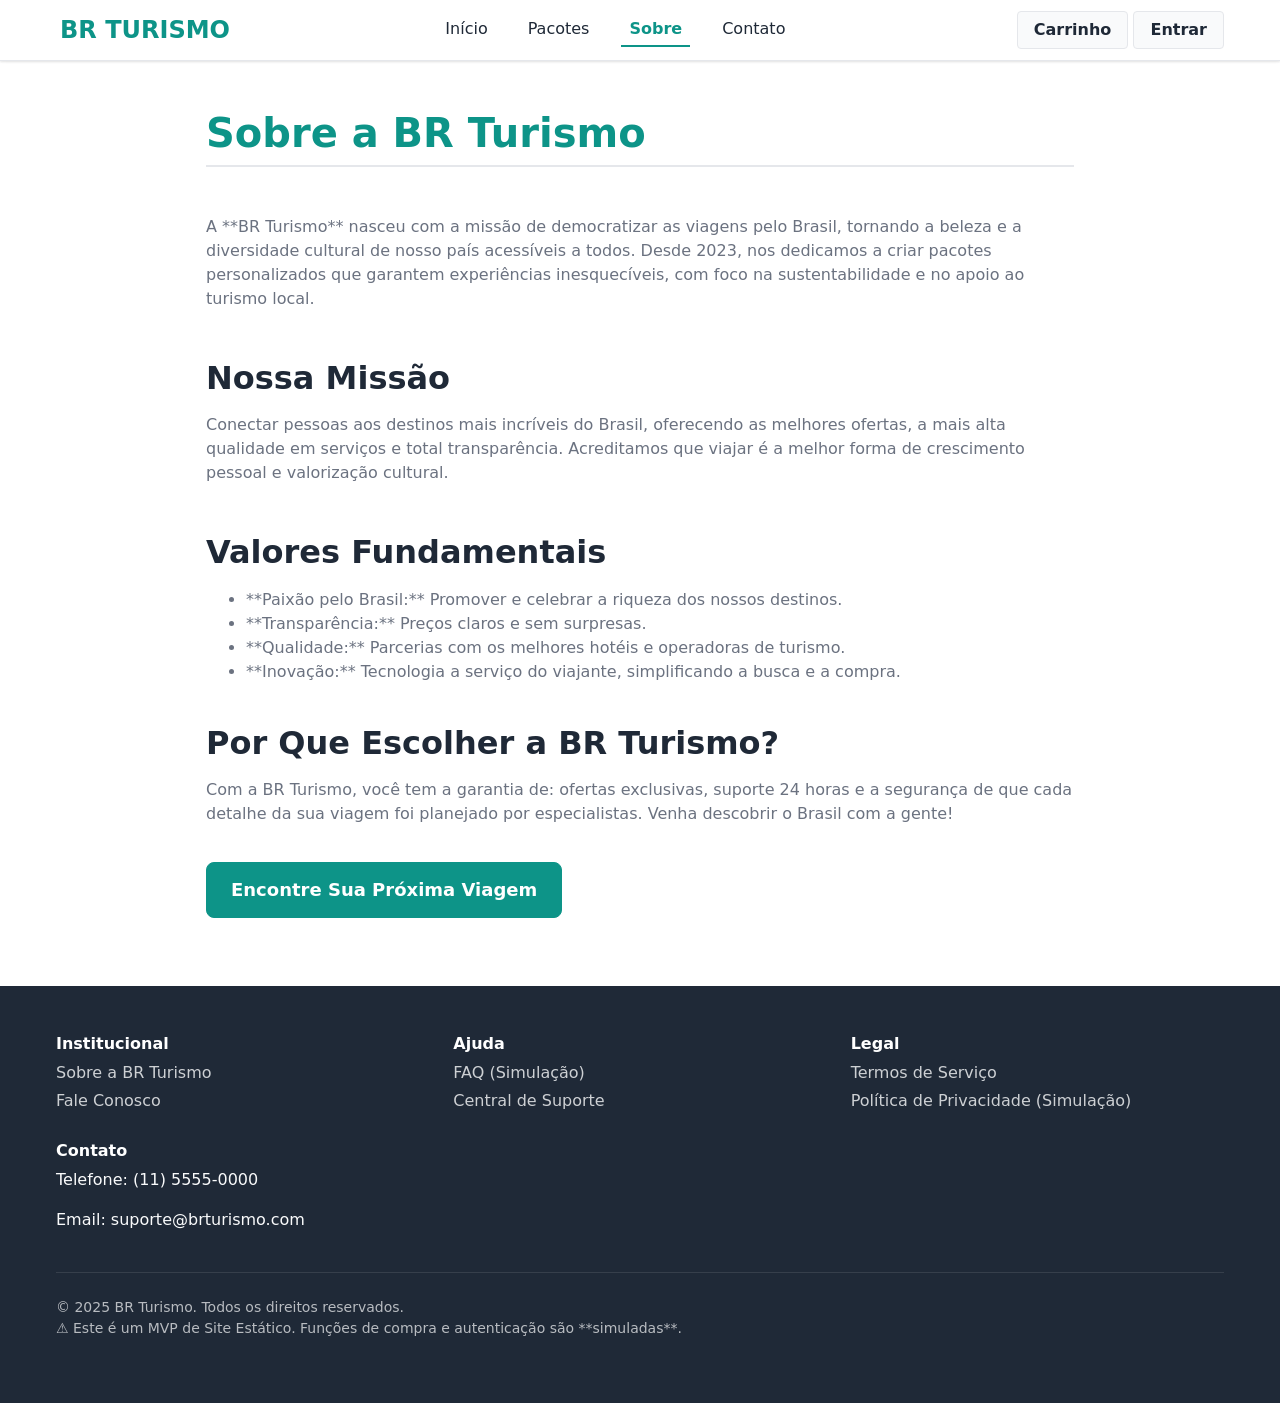
<file: about.html>
<!DOCTYPE html>
<html lang="pt-BR">
<head>
    <meta charset="UTF-8">
    <meta name="viewport" content="width=device-width, initial-scale=1.0">
    <title>Sobre Nós | BR Turismo</title>
    
    <link rel="stylesheet" href="./src/css/base.css">
    <link rel="stylesheet" href="./src/css/components/header.css">
    <link rel="stylesheet" href="./src/css/components/footer.css">
    <link rel="stylesheet" href="./src/css/components/button.css">
    <link rel="icon" type="image/png" href="./src/assets/images/icon.png">

    <link rel="stylesheet" href="./src/css/pages/static-page.css"> 
</head>
<body>
    
    <header class="header-component">
        <div class="container">
            <a href="index.html" class="logo-placeholder">BR TURISMO</a>

            <nav id="main-nav" aria-label="Navegação Principal">
                <ul id="main-nav-list">
                    <li><a href="index.html">Início</a></li>
                    <li><a href="results.html">Pacotes</a></li>
                    <li class="nav-item-active"><a href="about.html">Sobre</a></li>
                    <li><a href="contact.html">Contato</a></li>
                </ul>
            </nav>

           <div class="header-actions">
                <a href="cart.html" class="btn btn-secondary btn-sm cart-link">Carrinho</a>
                <a href="user-panel.html" id="header-auth-link" class="btn btn-primary btn-sm auth-status">Entrar</a>
            </div>

            <button id="menu-toggle" aria-expanded="false" aria-controls="main-nav-list">
                <span></span><span></span><span></span>
            </button>
        </div>
    </header>

    <main>
        <div class="container static-page-content">
            
            <h1>Sobre a BR Turismo</h1>
            
            <p>A **BR Turismo** nasceu com a missão de democratizar as viagens pelo Brasil, tornando a beleza e a diversidade cultural de nosso país acessíveis a todos. Desde 2023, nos dedicamos a criar pacotes personalizados que garantem experiências inesquecíveis, com foco na sustentabilidade e no apoio ao turismo local.</p>
            
            <h2>Nossa Missão</h2>
            <p>Conectar pessoas aos destinos mais incríveis do Brasil, oferecendo as melhores ofertas, a mais alta qualidade em serviços e total transparência. Acreditamos que viajar é a melhor forma de crescimento pessoal e valorização cultural.</p>

            <h2>Valores Fundamentais</h2>
            <ul>
                <li>**Paixão pelo Brasil:** Promover e celebrar a riqueza dos nossos destinos.</li>
                <li>**Transparência:** Preços claros e sem surpresas.</li>
                <li>**Qualidade:** Parcerias com os melhores hotéis e operadoras de turismo.</li>
                <li>**Inovação:** Tecnologia a serviço do viajante, simplificando a busca e a compra.</li>
            </ul>

            <h2 style="margin-top: 40px;">Por Que Escolher a BR Turismo?</h2>
            <p>Com a BR Turismo, você tem a garantia de: ofertas exclusivas, suporte 24 horas e a segurança de que cada detalhe da sua viagem foi planejado por especialistas. Venha descobrir o Brasil com a gente!</p>

            <a href="results.html" class="btn btn-primary btn-lg" style="margin-top: 20px;">
                Encontre Sua Próxima Viagem
            </a>
        </div>
    </main>
    
    <footer class="footer-component">
        <div class="container">
            <div class="footer-links">
                <div>
                    <h3>Institucional</h3>
                    <ul>
                        <li><a href="about.html">Sobre a BR Turismo</a></li>
                        <li><a href="contact.html">Fale Conosco</a></li>
                    </ul>
                </div>
                <div>
                    <h3>Ajuda</h3>
                    <ul>
                        <li><a href="#">FAQ (Simulação)</a></li>
                        <li><a href="#">Central de Suporte</a></li>
                    </ul>
                </div>
                <div>
                    <h3>Legal</h3>
                    <ul>
                        <li><a href="terms.html">Termos de Serviço</a></li>
                        <li><a href="#">Política de Privacidade (Simulação)</a></li>
                    </ul>
                </div>
                <div>
                    <h3>Contato</h3>
                    <p>Telefone: (11) 5555-0000</p>
                    <p>Email: suporte@brturismo.com</p>
                </div>
            </div>
            <div class="copyright-notice">
                © 2025 BR Turismo. Todos os direitos reservados.
                <p>⚠️ Este é um MVP de Site Estático. Funções de compra e autenticação são **simuladas**.</p>
            </div>
        </div>
    </footer>

    <script type="module">
        import { setupMenuToggle } from './src/js/components/menu-toggle.js';
        import { initHeaderAuth } from './src/js/components/header-auth.js'; 

        document.addEventListener('DOMContentLoaded', () => {
            setupMenuToggle();
            initHeaderAuth(); // Chamada para atualizar o link
        });
    </script>
</body>
</html>
</file>
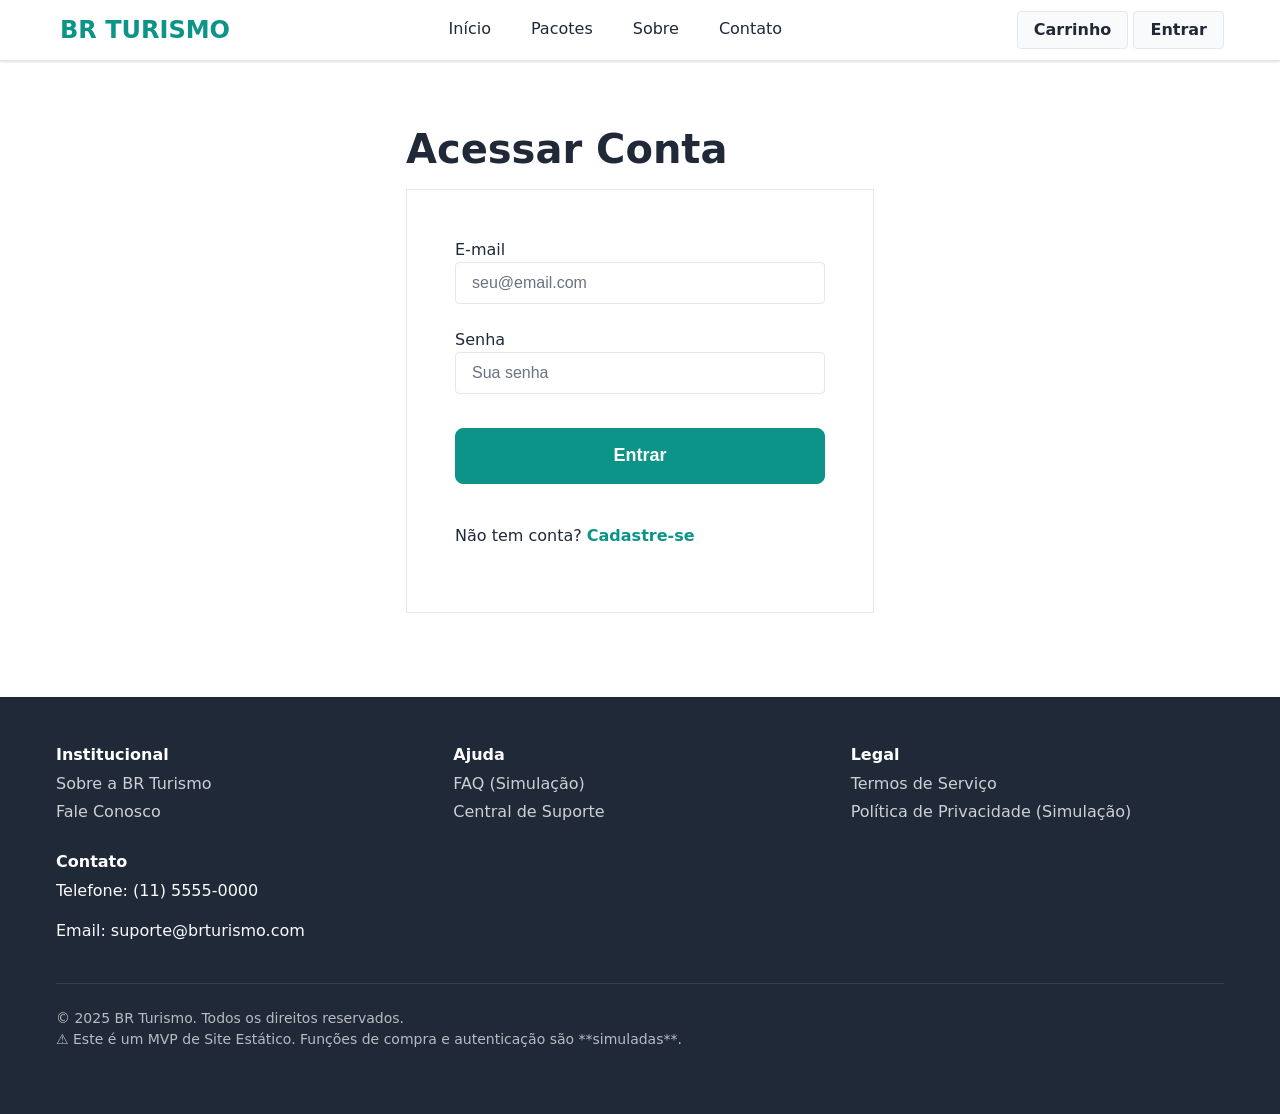
<file: admin-panel.html>
<!DOCTYPE html>
<html lang="pt-BR">
<head>
    <meta charset="UTF-8">
    <meta name="viewport" content="width=device-width, initial-scale=1.0">
    <title>Painel do Administrador | BR Turismo</title>
    
    <link rel="stylesheet" href="./src/css/base.css">
    <link rel="stylesheet" href="./src/css/components/header.css">
    <link rel="stylesheet" href="./src/css/components/button.css">
    <link rel="stylesheet" href="./src/css/components/footer.css">
    <link rel="icon" type="image/png" href="./src/assets/images/icon.png">
    
    
    <link rel="stylesheet" href="./src/css/pages/user-panel.css"> 
    <link rel="stylesheet" href="./src/css/pages/admin-panel.css"> 
</head>
<body>
    
    <header class="header-component">
        <div class="container">
            <a href="index.html" class="logo-placeholder">BR TURISMO</a>

            <nav id="main-nav" aria-label="Navegação Principal">
                <ul id="main-nav-list">
                    <li><a href="index.html">Início</a></li>
                    <li><a href="results.html">Pacotes</a></li>
                    <li><a href="about.html">Sobre</a></li>
                    <li><a href="contact.html">Contato</a></li>
                </ul>
            </nav>

            <div class="header-actions">
                <a href="cart.html" class="btn btn-secondary btn-sm cart-link">Carrinho</a>
                <a href="user-panel.html" id="header-auth-link" class="btn btn-primary btn-sm auth-status">Entrar</a>
            </div>

            <button id="menu-toggle" aria-expanded="false" aria-controls="main-nav-list">
                <span></span><span></span><span></span>
            </button>
        </div>
    </header>

    <main>
        <div class="container user-panel-layout">
            
            <aside id="panel-sidebar" aria-label="Navegação do Painel Administrativo">
                <h2 style="font-size: 1.1rem; color: var(--color-brand-primary); margin-bottom: var(--space-md); border-bottom: 1px solid var(--color-border); padding-bottom: var(--space-sm);">Admin</h2>
                <nav>
                    <ul class="panel-nav-list">
                        <li class="panel-nav-item active" data-target="dashboard">
                            <a href="#">Dashboard</a>
                        </li>
                        <li class="panel-nav-item" data-target="packages">
                            <a href="#">Gerenciar Pacotes</a>
                        </li>
                        <li class="panel-nav-item" data-target="users">
                            <a href="#">Gerenciar Usuários</a>
                        </li>
                    </ul>
                </nav>
                
                <hr style="margin: var(--space-lg) 0;">
                
                <button id="logout-btn" class="btn btn-danger btn-block" onclick="window.AuthService.logoutAndRedirect('/');">
                    Sair da Conta Admin
                </button>
            </aside>

            <section id="panel-content" aria-live="polite">
                <p>Carregando painel...</p>
            </section>
        </div>
    </main>
    
    <footer class="footer-component">
        <div class="container">
            <div class="footer-links">
                <div>
                    <h3>Institucional</h3>
                    <ul>
                        <li><a href="about.html">Sobre a BR Turismo</a></li>
                        <li><a href="contact.html">Fale Conosco</a></li>
                    </ul>
                </div>
                <div>
                    <h3>Ajuda</h3>
                    <ul>
                        <li><a href="#">FAQ (Simulação)</a></li>
                        <li><a href="#">Central de Suporte</a></li>
                    </ul>
                </div>
                <div>
                    <h3>Legal</h3>
                    <ul>
                        <li><a href="terms.html">Termos de Serviço</a></li>
                        <li><a href="#">Política de Privacidade (Simulação)</a></li>
                    </ul>
                </div>
                <div>
                    <h3>Contato</h3>
                    <p>Telefone: (11) 5555-0000</p>
                    <p>Email: suporte@brturismo.com</p>
                </div>
            </div>
            <div class="copyright-notice">
                © 2025 BR Turismo. Todos os direitos reservados.
                <p>⚠️ Este é um MVP de Site Estático. Funções de compra e autenticação são **simuladas**.</p>
            </div>
        </div>
    </footer>

    <script type="module">
        import { setupMenuToggle } from './src/js/components/menu-toggle.js'; 
        import { initAdminPanel } from './src/js/pages/admin-panel.js';
        import { AuthService } from './src/js/services/auth.js';
        import { initHeaderAuth } from './src/js/components/header-auth.js';

        // Exporta o serviço para uso global (ex: onclick no botão de logout)
        window.AuthService = AuthService;

        document.addEventListener('DOMContentLoaded', () => {
            setupMenuToggle();      
            initAdminPanel();  
            initHeaderAuth();       
        });
    </script>
</body>
</html>
</file>
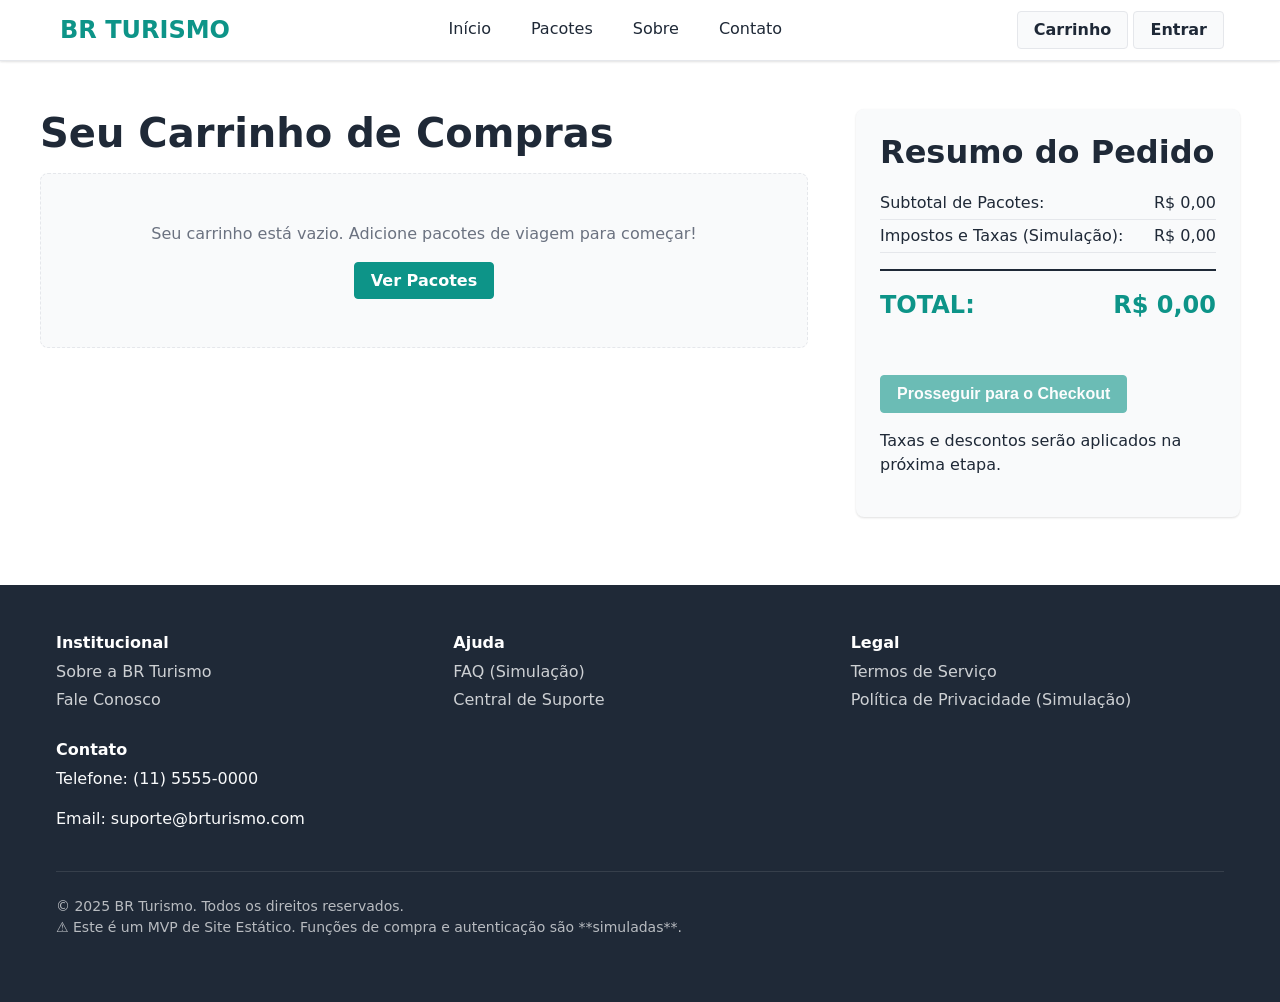
<file: cart.html>
<!DOCTYPE html>
<html lang="pt-BR">
<head>
    <meta charset="UTF-8">
    <meta name="viewport" content="width=device-width, initial-scale=1.0">
    <title>Seu Carrinho | BR Turismo</title>
    
    <link rel="stylesheet" href="./src/css/base.css">
    <link rel="stylesheet" href="./src/css/components/header.css">
    <link rel="stylesheet" href="./src/css/components/button.css">
    <link rel="stylesheet" href="./src/css/components/footer.css">
    <link rel="icon" type="image/png" href="./src/assets/images/icon.png">

    <link rel="stylesheet" href="./src/css/pages/cart.css"> 
</head>
<body>
    
    <header class="header-component">
        <div class="container">
            <a href="index.html" class="logo-placeholder">BR TURISMO</a>

            <nav id="main-nav" aria-label="Navegação Principal">
                <ul id="main-nav-list">
                    <li><a href="index.html">Início</a></li>
                    <li><a href="results.html">Pacotes</a></li>
                    <li><a href="about.html">Sobre</a></li>
                    <li><a href="contact.html">Contato</a></li>
                </ul>
            </nav>

            <div class="header-actions">
                <a href="cart.html" class="btn btn-secondary btn-sm cart-link">Carrinho</a>
                <a href="user-panel.html" id="header-auth-link" class="btn btn-primary btn-sm auth-status">Entrar</a>
            </div>

            <button id="menu-toggle" aria-expanded="false" aria-controls="main-nav-list">
                <span></span><span></span><span></span>
            </button>
        </div>
    </header>

    <main>
        <div class="container cart-layout">
            
            <section id="cart-list-area" aria-labelledby="cart-heading">
                <h1 id="cart-heading">Seu Carrinho de Compras</h1>
                
                <div id="cart-items-container">
                    </div>

                <div id="empty-cart-message" style="display: none;">
                    <p>Seu carrinho está vazio. Adicione pacotes de viagem para começar!</p>
                    <a href="results.html" class="btn btn-primary">Ver Pacotes</a>
                </div>
            </section>

            <aside id="cart-summary-sidebar" aria-labelledby="summary-heading">
                <h2 id="summary-heading">Resumo do Pedido</h2>
                
                <div class="summary-details">
                    <div class="summary-line">
                        <span>Subtotal de Pacotes:</span>
                        <span id="cart-subtotal">R$ 0,00</span>
                    </div>
                    
                    <div class="summary-line">
                        <span>Impostos e Taxas (Simulação):</span>
                        <span>R$ 0,00</span>
                    </div>
                    
                    <div class="summary-line total">
                        <span>TOTAL:</span>
                        <span id="cart-total">R$ 0,00</span>
                    </div>
                </div>

                <div style="margin-top: var(--space-xl);">
                    <button id="checkout-btn" class="btn btn-primary btn-block" disabled>
                        Prosseguir para o Checkout
                    </button>
                </div>
                
                <p class="disclaimer-text" style="margin-top: var(--space-md);">
                    Taxas e descontos serão aplicados na próxima etapa.
                </p>
            </aside>
        </div>
    </main>
    
    <footer class="footer-component">
        <div class="container">
            <div class="footer-links">
                <div>
                    <h3>Institucional</h3>
                    <ul>
                        <li><a href="about.html">Sobre a BR Turismo</a></li>
                        <li><a href="contact.html">Fale Conosco</a></li>
                    </ul>
                </div>
                <div>
                    <h3>Ajuda</h3>
                    <ul>
                        <li><a href="#">FAQ (Simulação)</a></li>
                        <li><a href="#">Central de Suporte</a></li>
                    </ul>
                </div>
                <div>
                    <h3>Legal</h3>
                    <ul>
                        <li><a href="terms.html">Termos de Serviço</a></li>
                        <li><a href="#">Política de Privacidade (Simulação)</a></li>
                    </ul>
                </div>
                <div>
                    <h3>Contato</h3>
                    <p>Telefone: (11) 5555-0000</p>
                    <p>Email: suporte@brturismo.com</p>
                </div>
            </div>
            <div class="copyright-notice">
                © 2025 BR Turismo. Todos os direitos reservados.
                <p>⚠️ Este é um MVP de Site Estático. Funções de compra e autenticação são **simuladas**.</p>
            </div>
        </div>
    </footer>

    <script type="module">
        import { setupMenuToggle } from './src/js/components/menu-toggle.js'; 
        import { initCartPage } from './src/js/pages/cart.js';
        import { initHeaderAuth } from './src/js/components/header-auth.js';
        
        document.addEventListener('DOMContentLoaded', () => {
            setupMenuToggle();      
            initCartPage();         // Inicia a renderização do carrinho
            initHeaderAuth();       // Atualiza o link de autenticação no cabeçalho
        });
    </script>
</body>
</html>
</file>
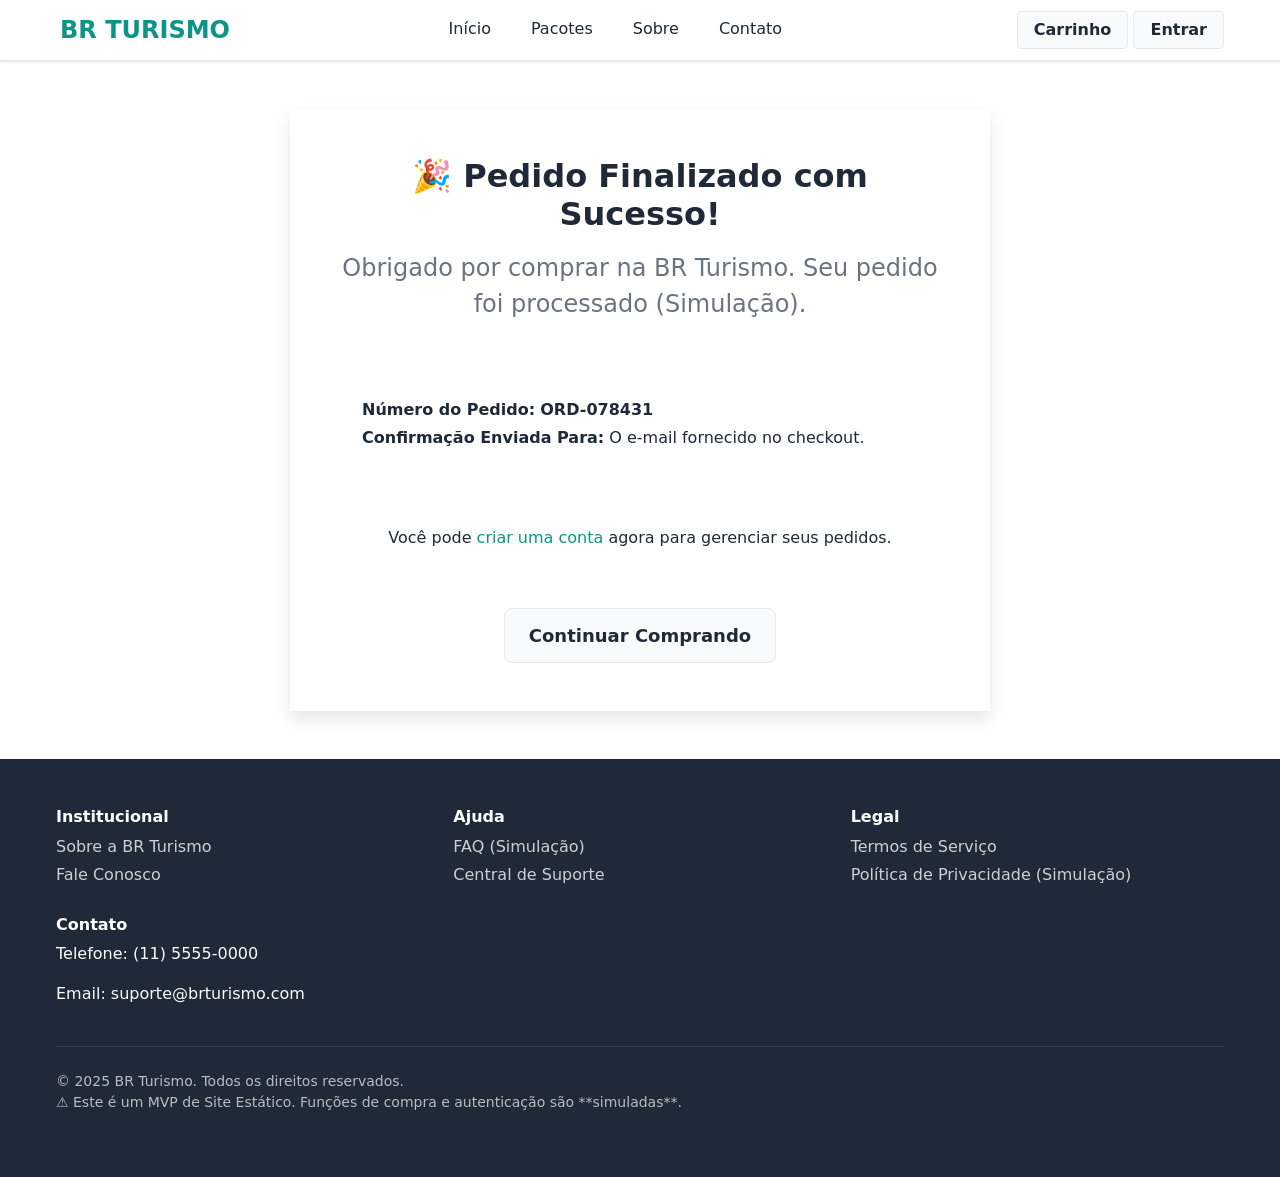
<file: confirmation.html>
<!DOCTYPE html>
<html lang="pt-BR">
<head>
    <meta charset="UTF-8">
    <meta name="viewport" content="width=device-width, initial-scale=1.0">
    <title>Confirmação de Pedido | BR Turismo</title>
    
    <link rel="stylesheet" href="./src/css/base.css">
    <link rel="stylesheet" href="./src/css/components/header.css">
    <link rel="stylesheet" href="./src/css/components/button.css">
    <link rel="stylesheet" href="./src/css/components/footer.css">
    <link rel="icon" type="image/png" href="./src/assets/images/icon.png">

    <link rel="stylesheet" href="./src/css/pages/confirmation.css"> 
</head>
<body>
    
   <header class="header-component">
        <div class="container">
            <a href="index.html" class="logo-placeholder">BR TURISMO</a>

            <nav id="main-nav" aria-label="Navegação Principal">
                <ul id="main-nav-list">
                    <li><a href="index.html">Início</a></li>
                    <li><a href="results.html">Pacotes</a></li>
                    <li><a href="about.html">Sobre</a></li>
                    <li><a href="contact.html">Contato</a></li>
                </ul>
            </nav>

            <div class="header-actions">
                <a href="cart.html" class="btn btn-secondary btn-sm cart-link">Carrinho</a>
                <a href="user-panel.html" id="header-auth-link" class="btn btn-primary btn-sm auth-status">Entrar</a>
            </div>

            <button id="menu-toggle" aria-expanded="false" aria-controls="main-nav-list">
                <span></span><span></span><span></span>
            </button>
        </div>
    </header>

    <main>
        <div class="container">
            <div class="confirmation-card" id="confirmation-message">
                <p>Aguarde, carregando detalhes do seu pedido...</p>
            </div>
        </div>
    </main>
    
    <footer class="footer-component">
        <div class="container">
            <div class="footer-links">
                <div>
                    <h3>Institucional</h3>
                    <ul>
                        <li><a href="about.html">Sobre a BR Turismo</a></li>
                        <li><a href="contact.html">Fale Conosco</a></li>
                    </ul>
                </div>
                <div>
                    <h3>Ajuda</h3>
                    <ul>
                        <li><a href="#">FAQ (Simulação)</a></li>
                        <li><a href="#">Central de Suporte</a></li>
                    </ul>
                </div>
                <div>
                    <h3>Legal</h3>
                    <ul>
                        <li><a href="terms.html">Termos de Serviço</a></li>
                        <li><a href="#">Política de Privacidade (Simulação)</a></li>
                    </ul>
                </div>
                <div>
                    <h3>Contato</h3>
                    <p>Telefone: (11) 5555-0000</p>
                    <p>Email: suporte@brturismo.com</p>
                </div>
            </div>
            <div class="copyright-notice">
                © 2025 BR Turismo. Todos os direitos reservados.
                <p>⚠️ Este é um MVP de Site Estático. Funções de compra e autenticação são **simuladas**.</p>
            </div>
        </div>
    </footer>

    <script type="module">
        import { setupMenuToggle } from './src/js/components/menu-toggle.js'; 
        import { initConfirmationPage } from './src/js/pages/confirmation.js';
        import { initHeaderAuth } from './src/js/components/header-auth.js'; 

        document.addEventListener('DOMContentLoaded', () => {
            setupMenuToggle();      
            initConfirmationPage();         // Inicia a renderização e lógica de confirmação
            initHeaderAuth();               // Inicializa o estado de autenticação no cabeçalho
        });
    </script>
</body>
</html>
</file>
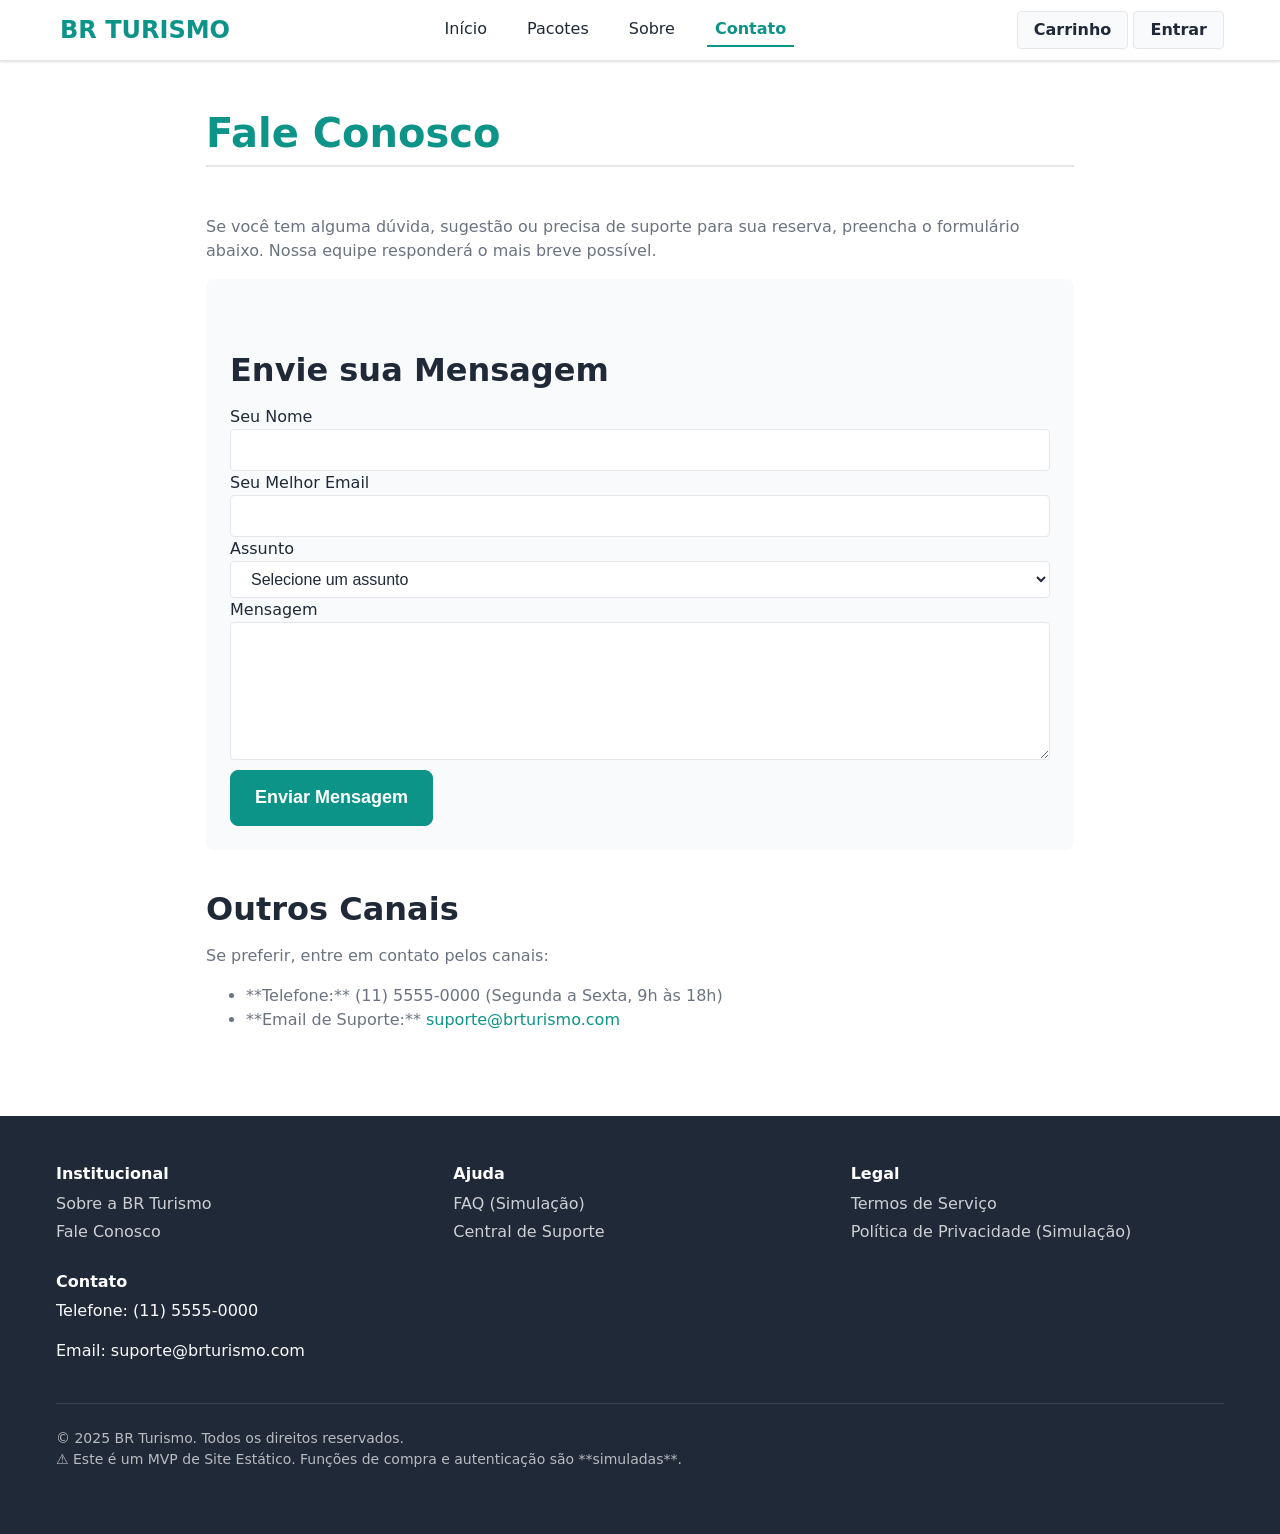
<file: contact.html>
<!DOCTYPE html>
<html lang="pt-BR">
<head>
    <meta charset="UTF-8">
    <meta name="viewport" content="width=device-width, initial-scale=1.0">
    <title>Contato | BR Turismo</title>
    
    <link rel="stylesheet" href="./src/css/base.css">
    <link rel="stylesheet" href="./src/css/components/header.css">
    <link rel="stylesheet" href="./src/css/components/footer.css">
    <link rel="stylesheet" href="./src/css/components/button.css">
    <link rel="stylesheet" href="./src/css/components/form.css">
    <link rel="icon" type="image/png" href="./src/assets/images/icon.png">

    <link rel="stylesheet" href="./src/css/pages/static-page.css"> 
</head>
<body>
    
    <header class="header-component">
        <div class="container">
            <a href="index.html" class="logo-placeholder">BR TURISMO</a>

            <nav id="main-nav" aria-label="Navegação Principal">
                <ul id="main-nav-list">
                    <li><a href="index.html">Início</a></li>
                    <li><a href="results.html">Pacotes</a></li>
                    <li><a href="about.html">Sobre</a></li>
                    <li class="nav-item-active"><a href="contact.html">Contato</a></li>
                </ul>
            </nav>

            <div class="header-actions">
                <a href="cart.html" class="btn btn-secondary btn-sm cart-link">Carrinho</a>
                <a href="user-panel.html" id="header-auth-link" class="btn btn-primary btn-sm auth-status">Entrar</a>
            </div>

            <button id="menu-toggle" aria-expanded="false" aria-controls="main-nav-list">
                <span></span><span></span><span></span>
            </button>
        </div>
    </header>

    <main>
        <div class="container static-page-content">
            
            <h1>Fale Conosco</h1>
            
            <p>Se você tem alguma dúvida, sugestão ou precisa de suporte para sua reserva, preencha o formulário abaixo. Nossa equipe responderá o mais breve possível.</p>
            
            <section id="contact-form-section">
                <h2>Envie sua Mensagem</h2>
                <form id="contact-form">
                    <div class="input-group">
                        <label for="contact-name">Seu Nome</label>
                        <input type="text" id="contact-name" name="name" required>
                    </div>
                    
                    <div class="input-group">
                        <label for="contact-email">Seu Melhor Email</label>
                        <input type="email" id="contact-email" name="email" required>
                    </div>
                    
                    <div class="input-group">
                        <label for="subject">Assunto</label>
                        <select id="subject" name="subject" required>
                            <option value="">Selecione um assunto</option>
                            <option value="duvida">Dúvidas sobre Pacotes</option>
                            <option value="suporte">Suporte a Pedidos Existentes</option>
                            <option value="sugestao">Sugestão/Feedback</option>
                            <option value="outros">Outros</option>
                        </select>
                    </div>
                    
                    <div class="input-group">
                        <label for="message">Mensagem</label>
                        <textarea id="message" name="message" rows="5" required></textarea>
                    </div>
                    
                    <button type="submit" class="btn btn-primary btn-lg" id="submit-contact">
                        Enviar Mensagem
                    </button>
                </form>
            </section>

            <h2 style="margin-top: 40px;">Outros Canais</h2>
            <p>Se preferir, entre em contato pelos canais:</p>
            <ul>
                <li>**Telefone:** (11) 5555-0000 (Segunda a Sexta, 9h às 18h)</li>
                <li>**Email de Suporte:** <a href="mailto:suporte@brturismo.com">suporte@brturismo.com</a></li>
            </ul>
        </div>
    </main>
    
    <footer class="footer-component">
        <div class="container">
            <div class="footer-links">
                <div>
                    <h3>Institucional</h3>
                    <ul>
                        <li><a href="about.html">Sobre a BR Turismo</a></li>
                        <li><a href="contact.html">Fale Conosco</a></li>
                    </ul>
                </div>
                <div>
                    <h3>Ajuda</h3>
                    <ul>
                        <li><a href="#">FAQ (Simulação)</a></li>
                        <li><a href="#">Central de Suporte</a></li>
                    </ul>
                </div>
                <div>
                    <h3>Legal</h3>
                    <ul>
                        <li><a href="terms.html">Termos de Serviço</a></li>
                        <li><a href="#">Política de Privacidade (Simulação)</a></li>
                    </ul>
                </div>
                <div>
                    <h3>Contato</h3>
                    <p>Telefone: (11) 5555-0000</p>
                    <p>Email: suporte@brturismo.com</p>
                </div>
            </div>
            <div class="copyright-notice">
                © 2025 BR Turismo. Todos os direitos reservados.
                <p>⚠️ Este é um MVP de Site Estático. Funções de compra e autenticação são **simuladas**.</p>
            </div>
        </div>
    </footer>

    <script type="module">
        import { setupMenuToggle } from './src/js/components/menu-toggle.js';
        import { initHeaderAuth } from './src/js/components/header-auth.js'; 
                
        document.addEventListener('DOMContentLoaded', () => {
            setupMenuToggle();
            initHeaderAuth();
            
            const contactForm = document.getElementById('contact-form');
            if (contactForm) {
                contactForm.addEventListener('submit', (e) => {
                    e.preventDefault();
                    // Simulação: Envio de Contato
                    alert('Mensagem enviada com sucesso! A BR Turismo agradece o seu contato.');
                    contactForm.reset();
                });
            }
        });
    </script>
</body>
</html>
</file>
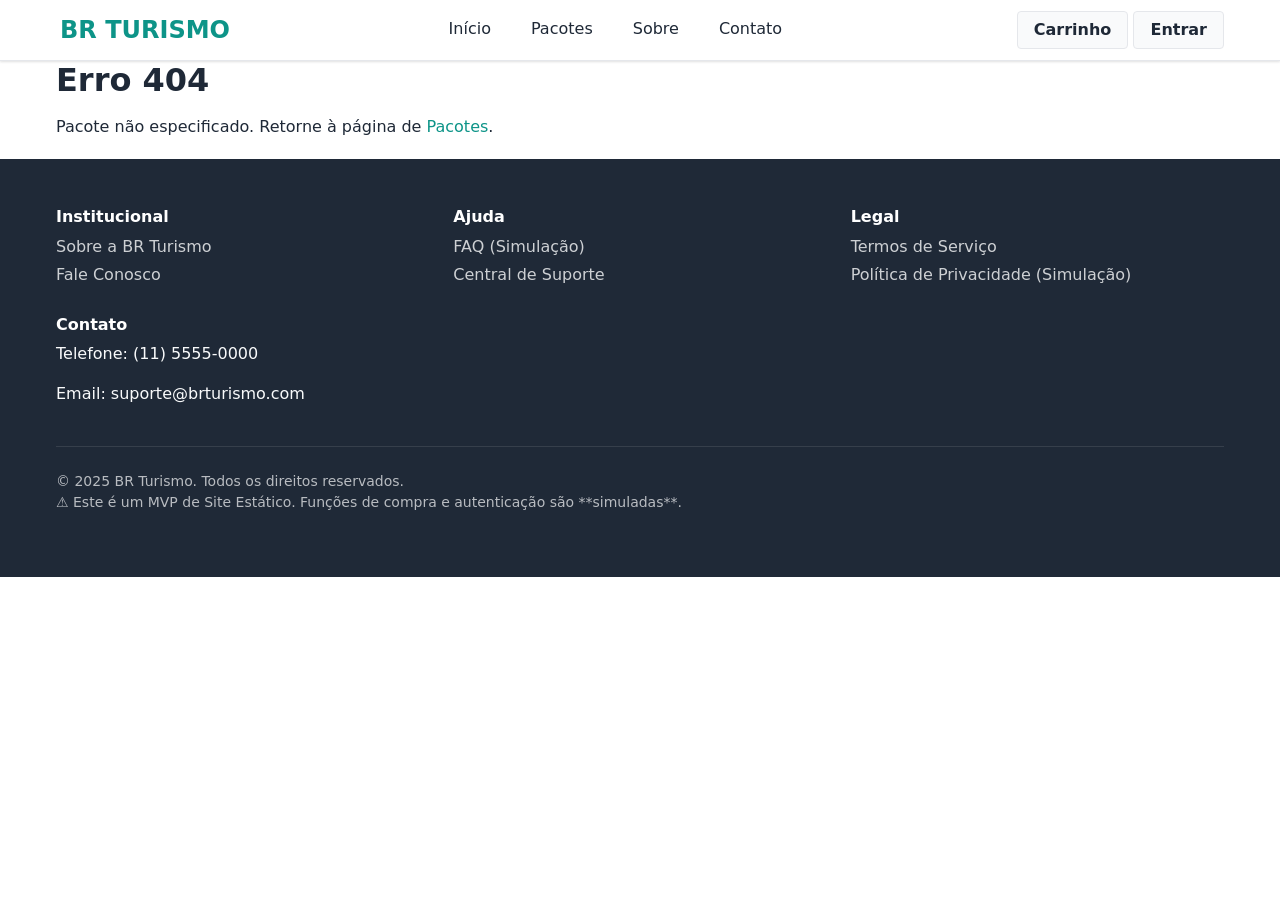
<file: details.html>
<!DOCTYPE html>
<html lang="pt-BR">

<head>
    <meta charset="UTF-8">
    <meta name="viewport" content="width=device-width, initial-scale=1.0">
    <title id="page-title">Detalhes do Pacote | BR Turismo</title>

    <link rel="stylesheet" href="./src/css/base.css">
    <link rel="stylesheet" href="./src/css/components/header.css">
    <link rel="stylesheet" href="./src/css/components/form.css">
    <link rel="stylesheet" href="./src/css/components/button.css">
    <link rel="stylesheet" href="./src/css/components/footer.css">
    <link rel="icon" type="image/png" href="./src/assets/images/icon.png">

    <link rel="stylesheet" href="./src/css/pages/details.css">
</head>

<body>

    <header class="header-component">
        <div class="container">
            <a href="index.html" class="logo-placeholder">BR TURISMO</a>

            <nav id="main-nav" aria-label="Navegação Principal">
                <ul id="main-nav-list">
                    <li><a href="index.html">Início</a></li>
                    <li><a href="results.html">Pacotes</a></li>
                    <li><a href="about.html">Sobre</a></li>
                    <li><a href="contact.html">Contato</a></li>
                </ul>
            </nav>

            <div class="header-actions">
                <a href="cart.html" class="btn btn-secondary btn-sm cart-link">Carrinho</a>
                <a href="user-panel.html" id="header-auth-link" class="btn btn-primary btn-sm auth-status">Entrar</a>
            </div>

            <button id="menu-toggle" aria-expanded="false" aria-controls="main-nav-list">
                <span></span><span></span><span></span>
            </button>
        </div>
    </header>

    <main id="package-details-main">
        <div class="container" style="text-align: center; padding: 50px;">
            <h2 class="loading-message">Carregando detalhes do pacote...</h2>
            <div class="loading-spinner" style="width: 50px; height: 50px; border: 5px solid #f3f3f3; border-top: 5px solid var(--color-primary); border-radius: 50%; animation: spin 1s linear infinite; margin: 20px auto;"></div>
            <p>Buscando informações da viagem.</p>
        </div>
        </main>

    <footer class="footer-component">
        <div class="container">
            <div class="footer-links">
                <div>
                    <h3>Institucional</h3>
                    <ul>
                        <li><a href="about.html">Sobre a BR Turismo</a></li>
                        <li><a href="contact.html">Fale Conosco</a></li>
                    </ul>
                </div>
                <div>
                    <h3>Ajuda</h3>
                    <ul>
                        <li><a href="#">FAQ (Simulação)</a></li>
                        <li><a href="#">Central de Suporte</a></li>
                    </ul>
                </div>
                <div>
                    <h3>Legal</h3>
                    <ul>
                        <li><a href="terms.html">Termos de Serviço</a></li>
                        <li><a href="#">Política de Privacidade (Simulação)</a></li>
                    </ul>
                </div>
                <div>
                    <h3>Contato</h3>
                    <p>Telefone: (11) 5555-0000</p>
                    <p>Email: suporte@brturismo.com</p>
                </div>
            </div>
            <div class="copyright-notice">
                © 2025 BR Turismo. Todos os direitos reservados.
                <p>⚠️ Este é um MVP de Site Estático. Funções de compra e autenticação são **simuladas**.</p>
            </div>
        </div>
    </footer>

    <script type="module">
        import { setupMenuToggle } from './src/js/components/menu-toggle.js';
        import { initHeaderAuth } from './src/js/components/header-auth.js';
        import { initDetailsPage } from './src/js/pages/details.js';

        document.addEventListener('DOMContentLoaded', () => {
            setupMenuToggle();
            initHeaderAuth(); // Chamada para atualizar o link
            initDetailsPage();
        });
    </script>
    </script>
</body>

</html>
</file>
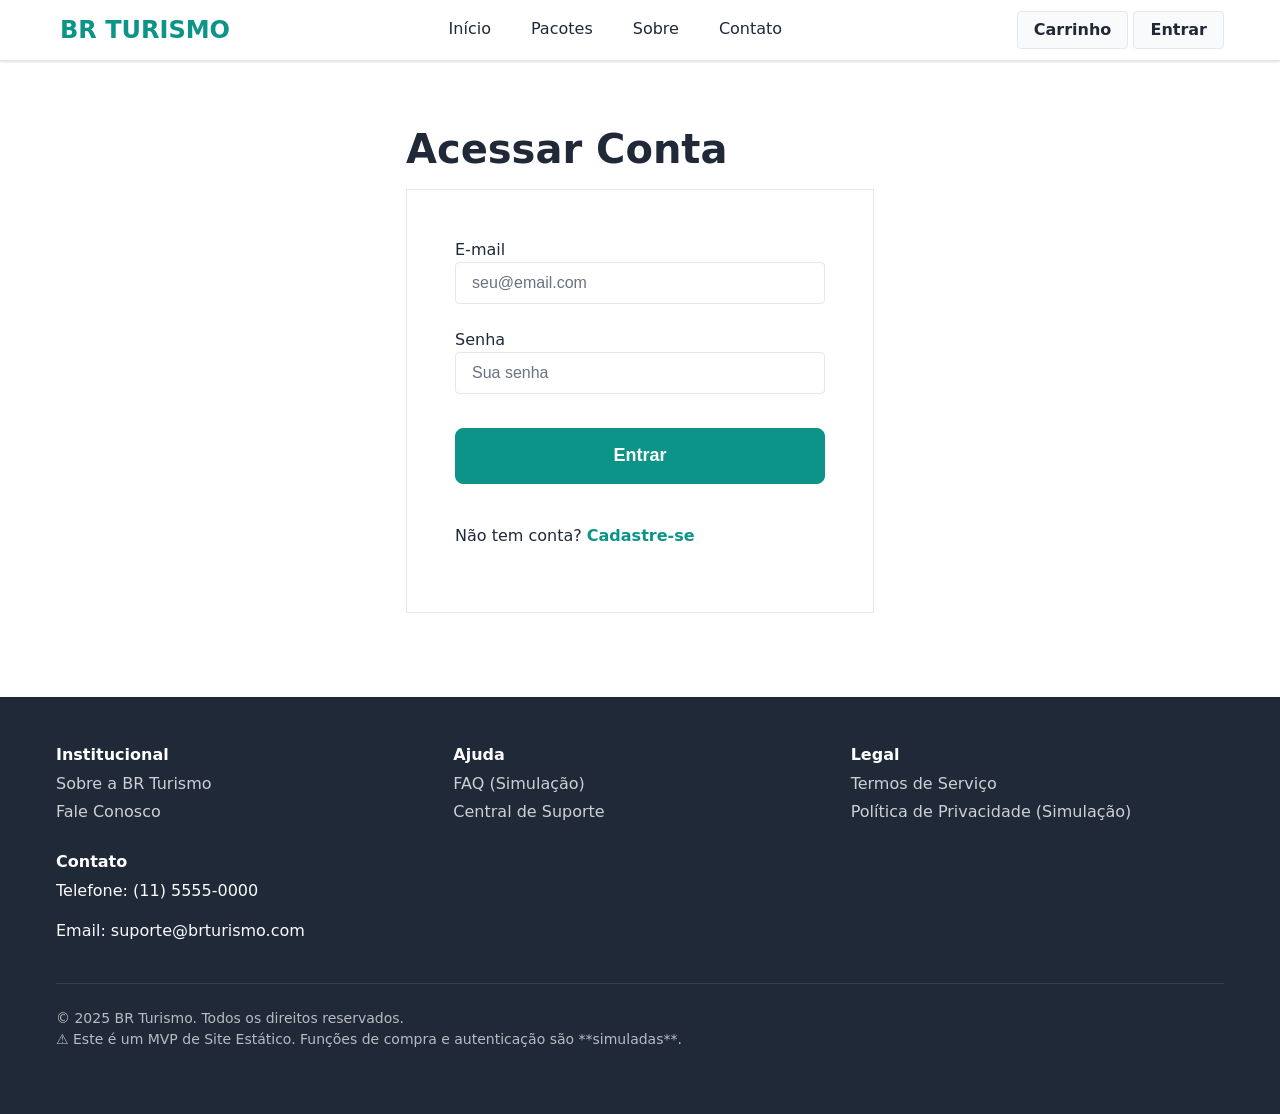
<file: login.html>
<!DOCTYPE html>
<html lang="pt-BR">

<head>
    <meta charset="UTF-8">
    <meta name="viewport" content="width=device-width, initial-scale=1.0">
    <title>Login | BR Turismo</title>

    <link rel="stylesheet" href="./src/css/base.css">
    <link rel="stylesheet" href="./src/css/components/header.css">
    <link rel="stylesheet" href="./src/css/components/form.css">
    <link rel="stylesheet" href="./src/css/components/button.css">
    <link rel="stylesheet" href="./src/css/components/footer.css">
    <link rel="icon" type="image/png" href="./src/assets/images/icon.png">
    <link rel="icon" type="image/png" href="./src/assets/images/icon.png">

    <link rel="stylesheet" href="./src/css/pages/login.css">
</head>

<body>

    <header class="header-component">
        <div class="container">
            <a href="index.html" class="logo-placeholder">BR TURISMO</a>

            <nav id="main-nav" aria-label="Navegação Principal">
                <ul id="main-nav-list">
                    <li><a href="index.html">Início</a></li>
                    <li><a href="results.html">Pacotes</a></li>
                    <li><a href="about.html">Sobre</a></li>
                    <li><a href="contact.html">Contato</a></li>
                </ul>
            </nav>

            <div class="header-actions">
                <a href="cart.html" class="btn btn-secondary btn-sm cart-link">Carrinho</a>
                <a href="user-panel.html" id="header-auth-link" class="btn btn-primary btn-sm auth-status">Entrar</a>
            </div>

            <button id="menu-toggle" aria-expanded="false" aria-controls="main-nav-list">
                <span></span><span></span><span></span>
            </button>
        </div>
    </header>

    <main>
        <div class="container login-page-content">
            <div class="auth-card-wrapper">
                <h1 class="text-center">Acessar Conta</h1>

                <form id="login-form" class="auth-form-component">

                    <div class="input-group">
                        <label for="login-email">E-mail</label>
                        <input type="email" id="login-email" name="email" placeholder="seu@email.com" required>
                        <p class="invalid-feedback" id="email-error">Por favor, insira um e-mail válido.</p>
                    </div>

                    <div class="input-group">
                        <label for="login-password">Senha</label>
                        <input type="password" id="login-password" name="password" placeholder="Sua senha" required>
                        <p class="invalid-feedback" id="password-error">A senha deve ter pelo menos 8 caracteres.</p>
                    </div>

                    <p id="login-error" class="invalid-feedback"
                        style="display: none; text-align: center; margin-bottom: 1rem;"></p>

                    <button type="submit" class="btn btn-primary btn-lg btn-full">
                        Entrar
                    </button>

                    <p class="text-center" style="margin-top: 1rem;">
                        Não tem conta?
                        <a href="register.html" class="link-primary">Cadastre-se</a>
                    </p>

                </form>
            </div>
        </div>
    </main>

    <footer class="footer-component">
        <div class="container">
            <div class="footer-links">
                <div>
                    <h3>Institucional</h3>
                    <ul>
                        <li><a href="about.html">Sobre a BR Turismo</a></li>
                        <li><a href="contact.html">Fale Conosco</a></li>
                    </ul>
                </div>
                <div>
                    <h3>Ajuda</h3>
                    <ul>
                        <li><a href="#">FAQ (Simulação)</a></li>
                        <li><a href="#">Central de Suporte</a></li>
                    </ul>
                </div>
                <div>
                    <h3>Legal</h3>
                    <ul>
                        <li><a href="terms.html">Termos de Serviço</a></li>
                        <li><a href="#">Política de Privacidade (Simulação)</a></li>
                    </ul>
                </div>
                <div>
                    <h3>Contato</h3>
                    <p>Telefone: (11) 5555-0000</p>
                    <p>Email: suporte@brturismo.com</p>
                </div>
            </div>
            <div class="copyright-notice">
                © 2025 BR Turismo. Todos os direitos reservados.
                <p>⚠️ Este é um MVP de Site Estático. Funções de compra e autenticação são **simuladas**.</p>
            </div>
        </div>
    </footer>

    <script type="module">
        import { setupMenuToggle } from './src/js/components/menu-toggle.js';
        import { initHeaderAuth } from './src/js/components/header-auth.js'; // Importar o header auth
        import { initLoginPage } from './src/js/pages/login.js'; // Importar o novo módulo

        document.addEventListener('DOMContentLoaded', () => {
            setupMenuToggle();
            initHeaderAuth(); // Atualiza o header (ex: se o usuário já estiver logado acidentalmente)
            initLoginPage();  // Inicializa a lógica de login
        });
    </script>
</body>

</html>
</file>
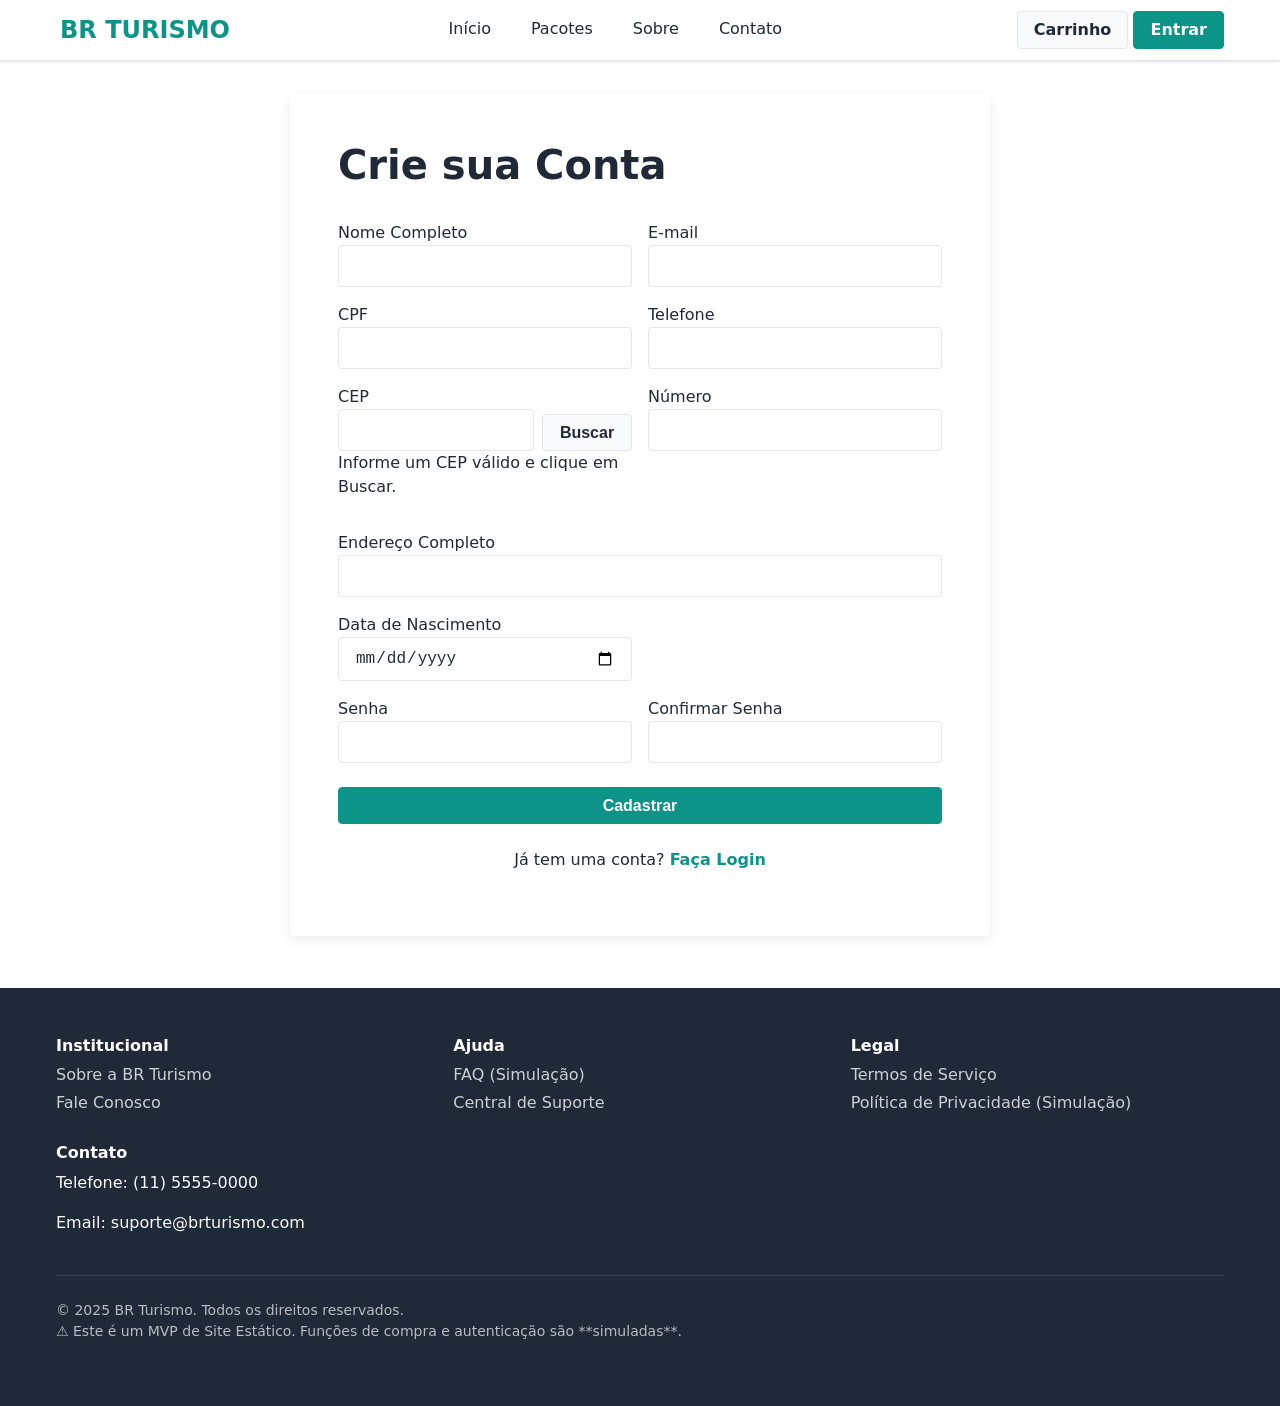
<file: register.html>
<!DOCTYPE html>
<html lang="pt-BR">

<head>
    <meta charset="UTF-8">
    <meta name="viewport" content="width=device-width, initial-scale=1.0">
    <title>Cadastro | BR Turismo</title>

    <link rel="stylesheet" href="./src/css/base.css">
    <link rel="stylesheet" href="./src/css/components/header.css">
    <link rel="stylesheet" href="./src/css/components/form.css">
    <link rel="stylesheet" href="./src/css/components/button.css">
    <link rel="stylesheet" href="./src/css/components/footer.css">
    <link rel="icon" type="image/png" href="./src/assets/images/icon.png">

    <link rel="stylesheet" href="./src/css/pages/auth.css">
</head>

<body>

    <header class="header-component">
        <div class="container">
            <a href="index.html" class="logo-placeholder">BR TURISMO</a>

            <nav id="main-nav" aria-label="Navegação Principal">
                <ul id="main-nav-list">
                    <li><a href="index.html">Início</a></li>
                    <li><a href="results.html">Pacotes</a></li>
                    <li><a href="about.html">Sobre</a></li>
                    <li><a href="contact.html">Contato</a></li>
                </ul>
            </nav>

            <div class="header-actions">
                <a href="cart.html" class="btn btn-secondary btn-sm cart-link">Carrinho</a>
                <a href="user-panel.html" id="header-auth-link" class="btn btn-primary btn-sm auth-status">Entrar</a>
            </div>

            <button id="menu-toggle" aria-expanded="false" aria-controls="main-nav-list">
                <span></span><span></span><span></span>
            </button>
        </div>
    </header>

    <main>
        <div class="container auth-page-content">
            <div class="auth-card-wrapper">
                <h1 class="text-center" style="margin-bottom: 2rem;">Crie sua Conta</h1>

                <form id="register-form" class="auth-form-component">
                    <div class="form-grid-2">

                        <div class="input-group">
                            <label for="register-name">Nome Completo</label>
                            <input type="text" id="register-name" required>
                            <p class="invalid-feedback" id="name-error">O nome completo é obrigatório.</p>
                        </div>

                        <div class="input-group">
                            <label for="register-email">E-mail</label>
                            <input type="email" id="register-email" required>
                            <p class="invalid-feedback" id="email-error">Por favor, insira um e-mail válido.</p>
                        </div>

                        <div class="input-group">
                            <label for="register-cpf">CPF</label>
                            <input type="text" id="register-cpf" maxlength="14" required>
                            <p class="invalid-feedback" id="cpf-error">O CPF é inválido ou incompleto.</p>
                        </div>

                        <div class="input-group">
                            <label for="register-phone">Telefone</label>
                            <input type="tel" id="register-phone" required>
                            <p class="invalid-feedback" id="phone-error">Por favor, insira um telefone válido (DDD + 8 ou 9
                                dígitos).</p>
                        </div>

                        <div class="input-group">
                            <label for="register-cep">CEP</label>
                            <div class="input-with-button">
                                <input type="text" id="register-cep" maxlength="8" required>
                                <button type="button" id="cep-search-btn" class="btn btn-secondary btn-sm">Buscar</button>
                            </div>
                            <p class="input-feedback" id="cep-message">Informe um CEP válido e clique em Buscar.</p>
                        </div>
                        
                        <div class="input-group">
                            <label for="register-number">Número</label>
                            <input type="text" id="register-number" required>
                            <p class="invalid-feedback" id="number-error"></p>
                        </div>

                        <div class="input-group" style="grid-column: span 2;">
                            <label for="register-full-address">Endereço Completo</label>
                            <input type="text" id="register-full-address" readonly required>
                            </div>

                        <div class="input-group">
                            <label for="register-birthdate">Data de Nascimento</label>
                            <input type="date" id="register-birthdate" required>
                            <p class="invalid-feedback" id="birthdate-error">Você deve ter no mínimo 18 anos para se
                                cadastrar.</p>
                        </div>
                        
                        <div class="input-group">
                            </div>
                        
                        <div class="input-group">
                            <label for="register-password">Senha</label>
                            <input type="password" id="register-password" required>
                            <p class="invalid-feedback" id="password-error">A senha deve ter no mínimo 8 caracteres,
                                incluindo letra e número.</p>
                        </div>

                        <div class="input-group">
                            <label for="register-confirm-password">Confirmar Senha</label>
                            <input type="password" id="register-confirm-password" required>
                            <p class="invalid-feedback" id="confirm-password-error">As senhas não conferem.</p>
                        </div>

                    </div>

                    <p class="invalid-feedback" id="global-error" style="text-align:center;display:none;"></p>

                    <button type="submit" class="btn btn-primary btn-full">Cadastrar</button>


                    <p style="text-align: center;">
                        Já tem uma conta? <a href="login.html" class="link-primary">Faça Login</a>
                    </p>
                </form>
            </div>
        </div>
    </main>

    <footer class="footer-component">
        <div class="container">
            <div class="footer-links">
                <div>
                    <h3>Institucional</h3>
                    <ul>
                        <li><a href="about.html">Sobre a BR Turismo</a></li>
                        <li><a href="contact.html">Fale Conosco</a></li>
                    </ul>
                </div>
                <div>
                    <h3>Ajuda</h3>
                    <ul>
                        <li><a href="#">FAQ (Simulação)</a></li>
                        <li><a href="#">Central de Suporte</a></li>
                    </ul>
                </div>
                <div>
                    <h3>Legal</h3>
                    <ul>
                        <li><a href="terms.html">Termos de Serviço</a></li>
                        <li><a href="#">Política de Privacidade (Simulação)</a></li>
                    </ul>
                </div>
                <div>
                    <h3>Contato</h3>
                    <p>Telefone: (11) 5555-0000</p>
                    <p>Email: suporte@brturismo.com</p>
                </div>
            </div>
            <div class="copyright-notice">
                © 2025 BR Turismo. Todos os direitos reservados.
                <p>⚠️ Este é um MVP de Site Estático. Funções de compra e autenticação são **simuladas**.</p>
            </div>
        </div>
    </footer>

    <script type="module">
        import { setupMenuToggle } from './src/js/components/menu-toggle.js';
        import { initRegisterPage } from './src/js/pages/register.js';

        document.addEventListener('DOMContentLoaded', () => {
            setupMenuToggle();
            initRegisterPage();
        });
    </script>
</body>

</html>
</file>
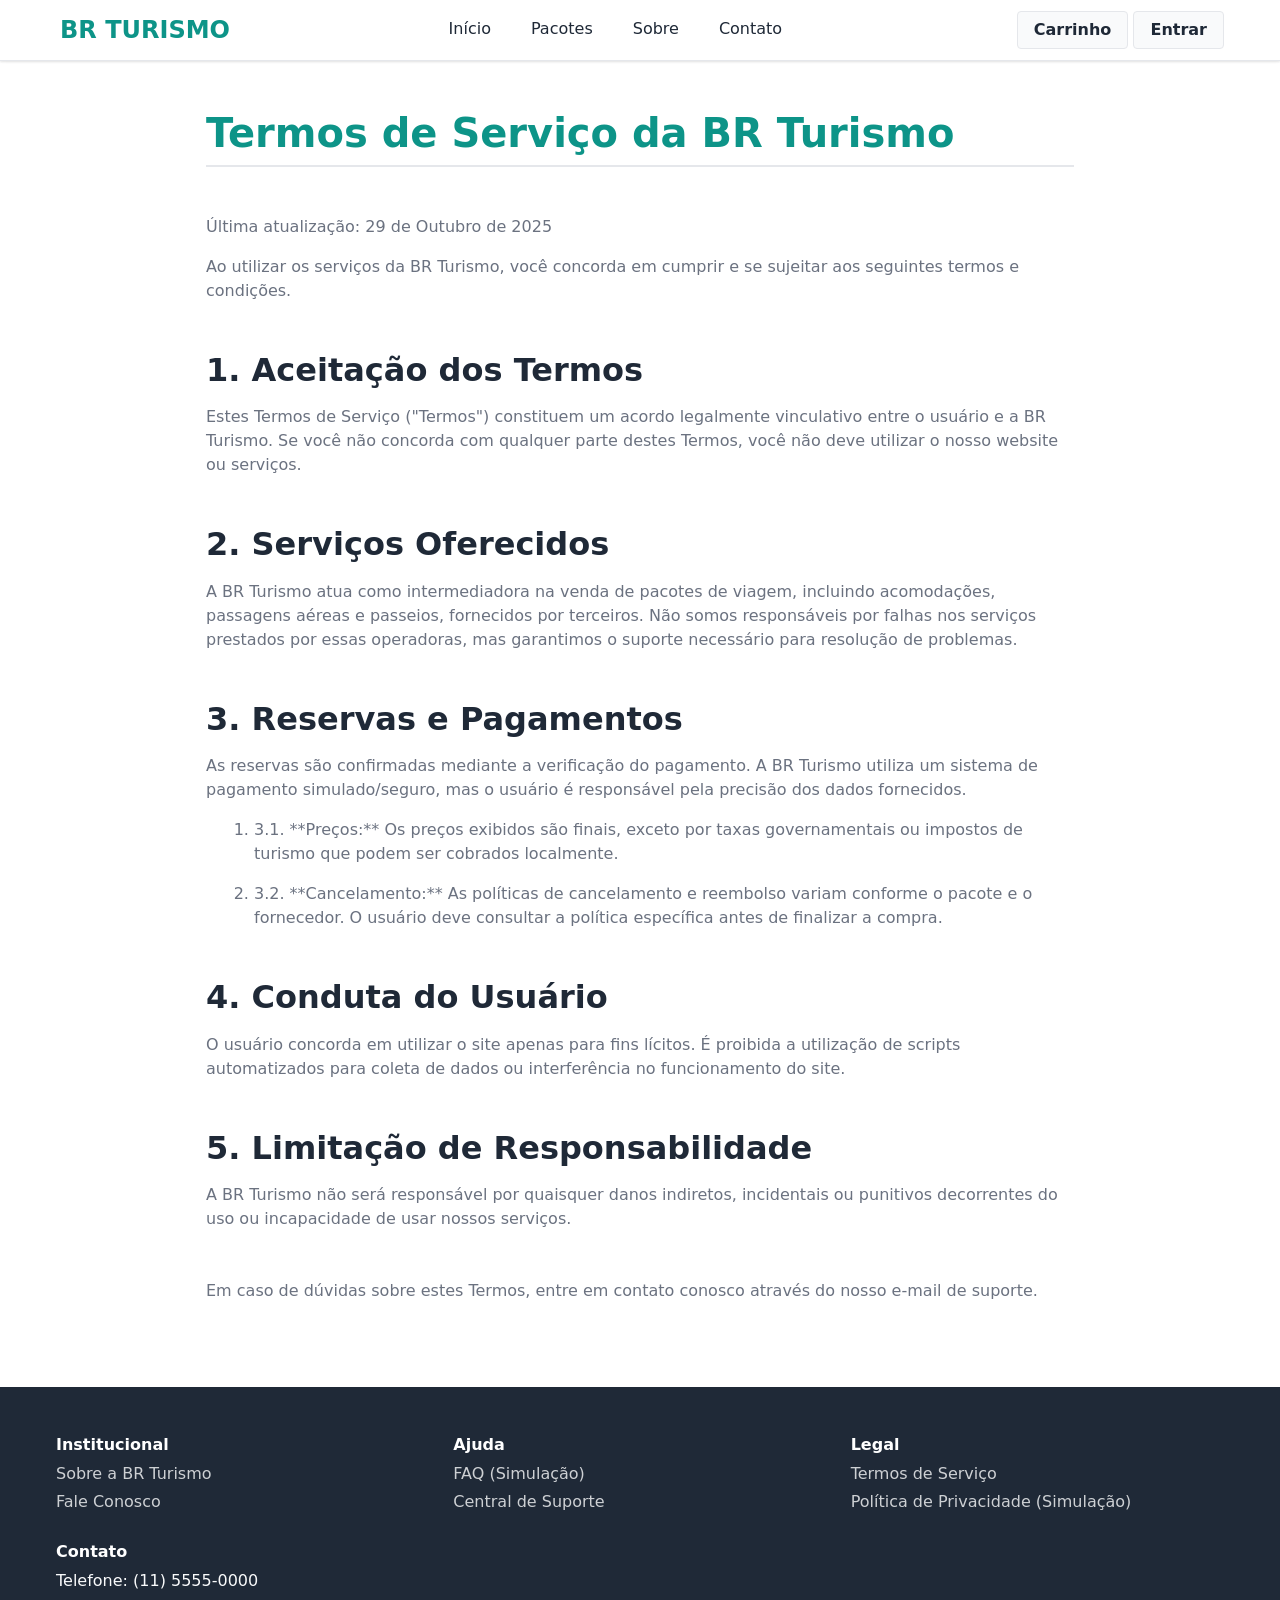
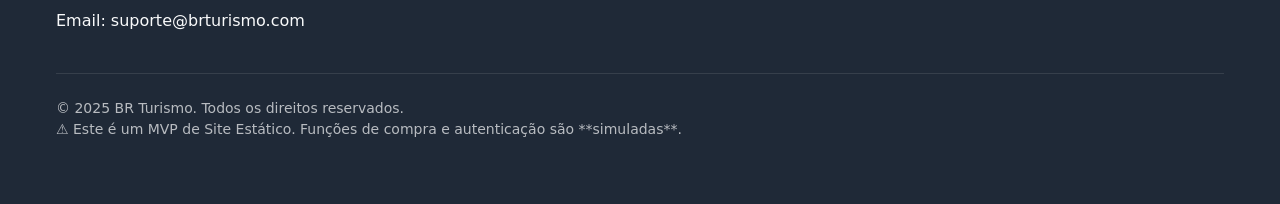
<file: terms.html>
<!DOCTYPE html>
<html lang="pt-BR">
<head>
    <meta charset="UTF-8">
    <meta name="viewport" content="width=device-width, initial-scale=1.0">
    <title>Termos de Serviço | BR Turismo</title>
    
    <link rel="stylesheet" href="./src/css/base.css">
    <link rel="stylesheet" href="./src/css/components/header.css">
    <link rel="stylesheet" href="./src/css/components/footer.css">
    <link rel="stylesheet" href="./src/css/components/button.css">
    <link rel="icon" type="image/png" href="./src/assets/images/icon.png">

    <link rel="stylesheet" href="./src/css/pages/static-page.css"> 
</head>
<body>
    
    <header class="header-component">
        <div class="container">
            <a href="index.html" class="logo-placeholder">BR TURISMO</a>

            <nav id="main-nav" aria-label="Navegação Principal">
                <ul id="main-nav-list">
                    <li><a href="index.html">Início</a></li>
                    <li><a href="results.html">Pacotes</a></li>
                    <li><a href="about.html">Sobre</a></li>
                    <li><a href="contact.html">Contato</a></li>
                </ul>
            </nav>

            <div class="header-actions">
                <a href="cart.html" class="btn btn-secondary btn-sm cart-link">Carrinho</a>
                <a href="user-panel.html" id="header-auth-link" class="btn btn-primary btn-sm auth-status">Entrar</a>
            </div>

            <button id="menu-toggle" aria-expanded="false" aria-controls="main-nav-list">
                <span></span><span></span><span></span>
            </button>
        </div>
    </header>

    <main>
        <div class="container static-page-content">
            
            <h1>Termos de Serviço da BR Turismo</h1>
            
            <p>Última atualização: 29 de Outubro de 2025</p>
            
            <p>Ao utilizar os serviços da BR Turismo, você concorda em cumprir e se sujeitar aos seguintes termos e condições.</p>

            <h2>1. Aceitação dos Termos</h2>
            <p>Estes Termos de Serviço ("Termos") constituem um acordo legalmente vinculativo entre o usuário e a BR Turismo. Se você não concorda com qualquer parte destes Termos, você não deve utilizar o nosso website ou serviços.</p>

            <h2>2. Serviços Oferecidos</h2>
            <p>A BR Turismo atua como intermediadora na venda de pacotes de viagem, incluindo acomodações, passagens aéreas e passeios, fornecidos por terceiros. Não somos responsáveis por falhas nos serviços prestados por essas operadoras, mas garantimos o suporte necessário para resolução de problemas.</p>
            
            <h2>3. Reservas e Pagamentos</h2>
            <p>As reservas são confirmadas mediante a verificação do pagamento. A BR Turismo utiliza um sistema de pagamento simulado/seguro, mas o usuário é responsável pela precisão dos dados fornecidos.</p>
            
            <ul class="terms-list">
                <li>3.1. **Preços:** Os preços exibidos são finais, exceto por taxas governamentais ou impostos de turismo que podem ser cobrados localmente.</li>
                <li>3.2. **Cancelamento:** As políticas de cancelamento e reembolso variam conforme o pacote e o fornecedor. O usuário deve consultar a política específica antes de finalizar a compra.</li>
            </ul>

            <h2>4. Conduta do Usuário</h2>
            <p>O usuário concorda em utilizar o site apenas para fins lícitos. É proibida a utilização de scripts automatizados para coleta de dados ou interferência no funcionamento do site.</p>
            
            <h2>5. Limitação de Responsabilidade</h2>
            <p>A BR Turismo não será responsável por quaisquer danos indiretos, incidentais ou punitivos decorrentes do uso ou incapacidade de usar nossos serviços.</p>
            
            <p style="margin-top: var(--space-xl);">Em caso de dúvidas sobre estes Termos, entre em contato conosco através do nosso e-mail de suporte.</p>
        </div>
    </main>
    
    <footer class="footer-component">
        <div class="container">
            <div class="footer-links">
                <div>
                    <h3>Institucional</h3>
                    <ul>
                        <li><a href="about.html">Sobre a BR Turismo</a></li>
                        <li><a href="contact.html">Fale Conosco</a></li>
                    </ul>
                </div>
                <div>
                    <h3>Ajuda</h3>
                    <ul>
                        <li><a href="#">FAQ (Simulação)</a></li>
                        <li><a href="#">Central de Suporte</a></li>
                    </ul>
                </div>
                <div>
                    <h3>Legal</h3>
                    <ul>
                        <li><a href="terms.html">Termos de Serviço</a></li>
                        <li><a href="#">Política de Privacidade (Simulação)</a></li>
                    </ul>
                </div>
                <div>
                    <h3>Contato</h3>
                    <p>Telefone: (11) 5555-0000</p>
                    <p>Email: suporte@brturismo.com</p>
                </div>
            </div>
            <div class="copyright-notice">
                © 2025 BR Turismo. Todos os direitos reservados.
                <p>⚠️ Este é um MVP de Site Estático. Funções de compra e autenticação são **simuladas**.</p>
            </div>
        </div>
    </footer>

    <script type="module">
        import { initHeaderAuth } from './src/js/components/header-auth.js'; 

        document.addEventListener('DOMContentLoaded', () => {
            initHeaderAuth(); // Chamada para atualizar o link
        });
    </script>
</body>
</html>
</file>
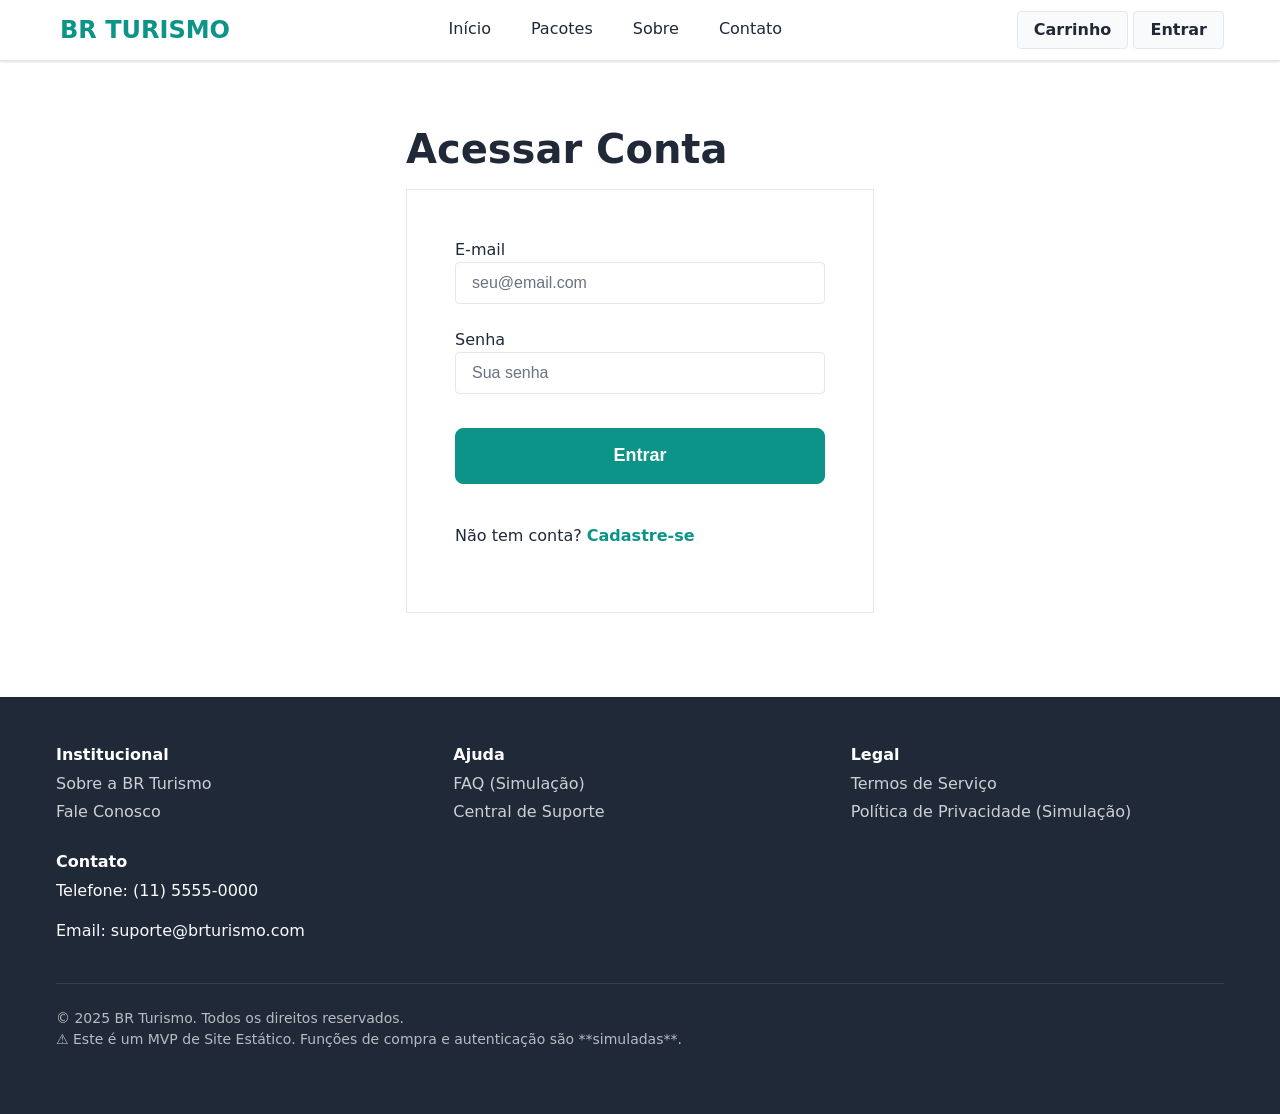
<file: user-panel.html>
<!DOCTYPE html>
<html lang="pt-BR">

<head>
    <meta charset="UTF-8">
    <meta name="viewport" content="width=device-width, initial-scale=1.0">
    <title>Painel do Usuário | BR Turismo</title>

    <link rel="stylesheet" href="./src/css/base.css">
    <link rel="stylesheet" href="./src/css/components/header.css">
    <link rel="stylesheet" href="./src/css/components/button.css">
    <link rel="stylesheet" href="./src/css/components/footer.css">
    <link rel="icon" type="image/png" href="./src/assets/images/icon.png">

    <link rel="stylesheet" href="./src/css/pages/user-panel.css">
</head>

<body>

    <header class="header-component">
        <div class="container">
            <a href="index.html" class="logo-placeholder">BR TURISMO</a>

            <nav id="main-nav" aria-label="Navegação Principal">
                <ul id="main-nav-list">
                    <li><a href="index.html">Início</a></li>
                    <li><a href="results.html">Pacotes</a></li>
                    <li><a href="about.html">Sobre</a></li>
                    <li><a href="contact.html">Contato</a></li>
                </ul>
            </nav>

            <div class="header-actions">
                <a href="cart.html" class="btn btn-secondary btn-sm cart-link">Carrinho</a>
                <a href="user-panel.html" id="header-auth-link" class="btn btn-primary btn-sm auth-status">Entrar</a>
            </div>

            <button id="menu-toggle" aria-expanded="false" aria-controls="main-nav-list">
                <span></span><span></span><span></span>
            </button>
        </div>
    </header>

    <main>
        <div class="container user-panel-layout">

            <aside id="panel-sidebar" aria-label="Navegação do Painel do Usuário">
                <nav>
                    <ul class="panel-nav-list">
                        <li class="panel-nav-item active" data-target="profile">
                            <a href="#">Meu Perfil</a>
                        </li>
                        <li class="panel-nav-item" data-target="orders">
                            <a href="#">Meus Pedidos</a>
                        </li>
                        <li class="panel-nav-item" data-target="settings">
                            <a href="#">Configurações</a>
                        </li>
                    </ul>
                </nav>

                <hr style="margin: var(--space-lg) 0;">

                <button id="logout-btn" class="btn btn-secondary btn-block"
                    onclick="window.AuthService.logoutAndRedirect('index.html');">
                    Sair da Conta
                </button>
            </aside>

            <section id="panel-content" aria-live="polite">
                <p>Carregando painel...</p>
            </section>
        </div>
    </main>

    <footer class="footer-component">
        <div class="container">
            <div class="footer-links">
                <div>
                    <h3>Institucional</h3>
                    <ul>
                        <li><a href="about.html">Sobre a BR Turismo</a></li>
                        <li><a href="contact.html">Fale Conosco</a></li>
                    </ul>
                </div>
                <div>
                    <h3>Ajuda</h3>
                    <ul>
                        <li><a href="#">FAQ (Simulação)</a></li>
                        <li><a href="#">Central de Suporte</a></li>
                    </ul>
                </div>
                <div>
                    <h3>Legal</h3>
                    <ul>
                        <li><a href="terms.html">Termos de Serviço</a></li>
                        <li><a href="#">Política de Privacidade (Simulação)</a></li>
                    </ul>
                </div>
                <div>
                    <h3>Contato</h3>
                    <p>Telefone: (11) 5555-0000</p>
                    <p>Email: suporte@brturismo.com</p>
                </div>
            </div>
            <div class="copyright-notice">
                © 2025 BR Turismo. Todos os direitos reservados.
                <p>⚠️ Este é um MVP de Site Estático. Funções de compra e autenticação são **simuladas**.</p>
            </div>
        </div>
    </footer>

    <script type="module">
        import { setupMenuToggle } from './src/js/components/menu-toggle.js';
        import { initUserPanel } from './src/js/pages/user-panel.js';
        import { AuthService } from './src/js/services/auth.js';
        // 3. Importação do novo módulo de autenticação do header
        import { initHeaderAuth } from './src/js/components/header-auth.js';

        // Exporta o serviço para uso global (ex: onclick no botão de logout)
        window.AuthService = AuthService;

        document.addEventListener('DOMContentLoaded', () => {
            setupMenuToggle();
            initUserPanel();
            initHeaderAuth(); // 4. Chamada para atualizar o link
        });
    </script>
</body>

</html>
</file>
<file: src/css/base.css>
/**
 * 🎨 BR Turismo Design System - Tokens (CSS Custom Properties)
 * Arquivo: src/css/base.css
 * Responsabilidade: UI Designer / Design System
 */

/* ========================================================= */
/* 1. TOKENS GLOBAIS (:ROOT) */
/* ========================================================= */

:root {
    /* --- Cores Primárias (Brand - Exemplo BR Turismo) --- */
    --color-brand-primary: #0D9488;     /* Teal Vibrante - Ação Principal (Antigo: #007bff) */
    --color-brand-secondary: #f43f5e;   /* Rosa/Magenta - Para Destaques/Promoções (Complemento) */

    /* --- Cores de Feedback / Sistema --- */
    ---color-success: #10b981;           /* Verde mais moderno */
    --color-danger: #dc3545;            /* Vermelho (Padrão) */
    --color-warning: #f59e0b;           /* Amarelo/Laranja (Atenção) */
    --color-info: #3b82f6;

    /* --- Cores Neutras / Escala de Cinza (Acessibilidade WCAG AA) --- */
    --color-text-primary: #1f2937;      /* Texto principal (quase preto) */
    --color-text-secondary: #6b7280;    /* Texto de apoio (Cinza médio) */
    --color-background-base: #ffffff;   /* Fundo Principal (Simulando bg-white) */
    --color-background-light: #f9fafb;  /* Fundo de seções/Cards (Simulando bg-gray-50) */
    --color-border: #e5e7eb;            /* Cor de Bordas (Simulando gray-200) */
    --color-white: #ffffff;

    /* --- Tipografia (Fontes Padrão da Web, conforme solicitado) --- */
    --font-family-base: 'Inter', system-ui, sans-serif;
    --font-size-base: 1rem;
    --line-height-base: 1.5;

    /* Escala Tipográfica */
    --font-size-h1: 2.5rem;
    --font-size-h2: 2rem;
    --font-size-h3: 1.75rem;
    --font-size-h4: 1.5rem;
    --font-size-small: 0.875rem;

    /* --- Espaçamento (Escala 4x) --- */
    --space-xs: 0.25rem; /* 4px */
    --space-sm: 0.5rem;  /* 8px */
    --space-md: 1rem;    /* 16px */
    --space-lg: 1.5rem;  /* 24px */
    --space-xl: 3rem;    /* 48px */
    --space-xxl: 5rem;   /* 80px */

    /* --- Outros (Bordas, Sombras, Transições) --- */
    --border-radius-sm: 0.25rem;
    --border-radius-md: 0.5rem;
    --transition-speed: 0.3s;
    --shadow-sm: 0 1px 3px rgba(0, 0, 0, 0.05), 0 1px 2px rgba(0, 0, 0, 0.08);
}


/* ========================================================= */
/* 2. CSS RESET BÁSICO E REGRAS GLOBAIS */
/* ========================================================= */

*, *::before, *::after {
    box-sizing: border-box;
}

html {
    font-size: var(--font-size-base);
    line-height: var(--line-height-base);
    color: var(--color-text-primary);
    background-color: var(--color-background-base);
    -webkit-text-size-adjust: 100%; /* Fix Mobile Zoom */
}

body {
    margin: 0;
    font-family: var(--font-family-base);
    -webkit-font-smoothing: antialiased;
    text-rendering: optimizeLegibility;
}

/* Tipografia Básica (Usando tokens) */
h1, h2, h3, h4, h5, h6 {
    margin-top: 0;
    margin-bottom: var(--space-md);
    line-height: 1.2;
    color: var(--color-text-primary);
}

h1 { font-size: var(--font-size-h1); }
h2 { font-size: var(--font-size-h2); }
h3 { font-size: var(--font-size-h3); }
h4 { font-size: var(--font-size-h4); }

p {
    margin-top: 0;
    margin-bottom: var(--space-md);
}

/* Links Acessíveis */
a {
    color: var(--color-brand-primary);
    text-decoration: none;
    transition: color var(--transition-speed) ease;
}

a:hover, a:focus {
    color: var(--color-brand-secondary);
    text-decoration: underline;
    outline: 2px solid var(--color-brand-primary); /* Foco para acessibilidade */
    outline-offset: 2px;
}

/* Elementos de Acessibilidade (Visually Hidden) */
.sr-only {
    position: absolute;
    width: 1px;
    height: 1px;
    padding: 0;
    margin: -1px;
    overflow: hidden;
    clip: rect(0, 0, 0, 0);
    white-space: nowrap;
    border-width: 0;
}

.container {
    max-width: 1200px; /* Largura máxima padrão para o layout */
    margin: 0 auto;    /* CENTRALIZA horizontalmente */
    padding: 0 var(--space-md); /* Padding lateral em todos os breakpoints */
}
</file>
<file: src/css/components/header.css>
/**
 * 🎨 Componente Header (Cabeçalho)
 * Arquivo: src/css/components/header.css
 * Estratégia: Mobile-First, Foco em Acessibilidade
 */

.header-component {
    background-color: var(--color-background-base);
    border-bottom: 1px solid var(--color-border);
    padding: var(--space-sm) 0;
    position: sticky;
    /* Fixo no topo */
    top: 0;
    z-index: 100;
    box-shadow: var(--shadow-sm);
}

.header-component .container {
    display: flex;
    justify-content: space-between;
    align-items: center;
    padding: 0 var(--space-md);
    /* Padding lateral em mobile */
}

.header-component .container .btn {
    margin: 0; /* Remove qualquer margem externa que possa causar desalinhamento */
}

/* --- Logo Placeholder --- */
.header-component .logo-placeholder {
    font-size: var(--font-size-h4);
    font-weight: bold;
    color: var(--color-brand-primary);
    text-transform: uppercase;
    text-decoration: none;
    padding: var(--space-xs);
    outline-offset: 2px;
    /* Acessibilidade: foco visível */
}

/* --- Menu Hamburguer (Botão) --- */
#menu-toggle {
    background: none;
    border: 1px solid var(--color-border);
    color: var(--color-text-primary);
    padding: var(--space-sm);
    border-radius: var(--border-radius-sm);
    cursor: pointer;
    font-size: var(--font-size-lg);
    /* Ícone de menu */
}

/* Ocultar o botão de toggle no Desktop */
@media (min-width: 768px) {
    #menu-toggle {
        display: none;
    }
}

/* --- Navegação Principal (Mobile-First) --- */
#main-nav-list {
    list-style: none;
    position: static;
    display: flex;
    flex-direction: row;
    gap: var(--space-xl);
    /* Aumentei o gap para melhor espaçamento visual */
    /* Removendo quaisquer margens/paddings que possam desalinhar */
    margin: 0;
    padding: 0;
    margin-right: 20px;
}

/* Estado de Menu Aberto (Controlado via JS/ARIA) */
/* Quando o JS adicionar a classe 'is-open' ao #main-nav */
#main-nav.is-open #main-nav-list {
    display: flex;
}

#main-nav-list li {
    border-bottom: 1px solid var(--color-border);
}

#main-nav-list a {
    display: block;
    padding: var(--space-md);
    text-align: center;
    font-weight: 500;
}

/* --- Layout Desktop (Min-width: 768px) --- */
@media (min-width: 768px) {

    /* 1. O Container Principal (Onde está o grid) */
    .header-component .container {
        display: grid;
        grid-template-columns: auto 1fr auto;
        /* Logo | Nav Principal | Login/Ações */
        gap: var(--space-xl);
        align-items: center;
        /* Garantir alinhamento vertical */
    }

    /* Configuração da Navegação Principal */
    #main-nav {
        grid-column: 2 / 3;
        /* Ocupa a coluna central */
        /* Ajuste Chave: Usar Flexbox para centralizar a LISTA dentro desta coluna */
        display: flex;
        justify-content: center;
        /* Centraliza o conteúdo (a lista) horizontalmente */
        align-items: center;
        /* Remover width: 100%; se estiver causando problemas de alinhamento desnecessários */
    }

    /* Lista de links de navegação */
    #main-nav-list {
        position: static;
        display: flex;
        /* Links em linha */
        flex-direction: row;
        gap: var(--space-lg);
        background: none;
        border-top: none;
        box-shadow: none;
    }

    #main-nav-list li {
        border-bottom: none;
    }

    /* Estilos de link da Referência (Hover e Active) */
    #main-nav-list a {
        padding: var(--space-xs) var(--space-sm);
        text-align: left;
        color: var(--color-text-primary);
        transition: color 0.2s, border-bottom 0.2s;
        border-bottom: 2px solid transparent;
        /* Para o efeito de hover/active */
    }

    #main-nav-list a:hover {
        color: var(--color-brand-primary);
        border-bottom-color: var(--color-brand-secondary);
        /* Efeito de linha amarela */
    }

    /* Simulação de estado ativo */
    #main-nav-list .nav-item-active a {
        color: var(--color-brand-primary);
        font-weight: bold;
        border-bottom-color: var(--color-brand-primary);
    }

    /* Oculta o botão hamburguer no desktop */
    #menu-toggle {
        display: none;
    }
}
</file>
<file: src/css/components/footer.css>
/**
 * 🎨 Componente Footer (Rodapé)
 * Arquivo: src/css/components/footer.css
 * Estratégia: Mobile-First, Links Legais
 */

.footer-component {
    background-color: var(--color-text-primary); /* Fundo escuro */
    color: var(--color-background-light);
    padding: var(--space-xl) 0;
    margin-top: 20px;
}

.footer-component a {
    color: var(--color-background-light);
    opacity: 0.8;
}

.footer-component a:hover {
    color: var(--color-brand-secondary);
    opacity: 1;
    text-decoration: underline;
}

.footer-component .container {
    max-width: 1200px;
    margin: 0 auto;
    padding: 0 var(--space-md);
}

/* --- Links do Footer (Mobile: Pilha Vertical) --- */
.footer-links {
    display: grid;
    /* Mobile: 1 coluna */
    grid-template-columns: 1fr;
    gap: var(--space-lg);
    margin-bottom: var(--space-lg);
    padding-bottom: var(--space-lg);
    border-bottom: 1px solid rgba(255, 255, 255, 0.1); /* Divisor discreto */
}

.footer-links h3 {
    color: var(--color-background-base);
    font-size: var(--font-size-base);
    margin-bottom: var(--space-sm);
}

.footer-links ul {
    list-style: none;
    padding: 0;
    margin: 0;
}

.footer-links li {
    margin-bottom: var(--space-xs);
}

/* --- Copyright e Aviso --- */
.copyright-notice {
    text-align: center;
    font-size: var(--font-size-small);
    opacity: 0.7;
    margin-top: var(--space-lg);
}

.simulated-warning {
    display: block; /* Quebra de linha */
    color: var(--color-danger);
    font-weight: bold;
    margin-top: var(--space-sm);
}

/* --- Layout Desktop (Min-width: 768px) --- */
@media (min-width: 768px) {
    .footer-links {
        /* Desktop: 3 colunas */
        grid-template-columns: repeat(3, 1fr);
        text-align: left;
    }
    
    .copyright-notice {
        text-align: left;
    }
    
    .simulated-warning {
        display: inline;
        margin-left: var(--space-md);
    }
}
</file>
<file: src/css/components/button.css>
/**
 * 🎨 Componente Button (Botões)
 * Arquivo: src/css/components/button.css
 * Estratégia: Estilos base para todos, variantes para cores, foco A11y.
 */

/* --- Estilo Base (Aplicado à classe .btn) --- */
.btn {
    display: inline-block;
    padding: var(--space-sm) var(--space-md);
    font-size: var(--font-size-base);
    font-weight: 600;
    line-height: 1.2;
    text-align: center;
    text-decoration: none;
    cursor: pointer;
    border-radius: var(--border-radius-sm);
    transition: background-color var(--transition-speed), border-color var(--transition-speed), color var(--transition-speed);
    border: 1px solid transparent; /* Para evitar pulo visual ao mudar de cor */
}

/* Foco de Acessibilidade (WCAG AA) */
.btn:focus {
    outline: none; /* Remove o outline padrão do browser */
    box-shadow: 0 0 0 4px var(--color-background-base), 0 0 0 6px var(--color-brand-primary);
}

/* Estado Desabilitado */
.btn:disabled, .btn[aria-disabled="true"] {
    opacity: 0.6;
    pointer-events: none;
    cursor: not-allowed;
}


/* --- Variação Primária (Ação Principal) --- */
.btn-primary {
    color: var(--color-white);
    background-color: var(--color-brand-primary);
    border-color: var(--color-brand-primary);
}

.btn-primary:hover {
    background-color: color-mix(in srgb, var(--color-brand-primary) 85%, black); /* Escurece um pouco */
    border-color: color-mix(in srgb, var(--color-brand-primary) 85%, black);
    text-decoration: none;
}

/* --- Variação Secundária (Ação de Apoio) --- */
.btn-secondary {
    color: var(--color-text-primary);
    background-color: var(--color-background-light);
    border-color: var(--color-border);
}

.btn-secondary:hover {
    background-color: color-mix(in srgb, var(--color-background-light) 90%, black);
    border-color: color-mix(in srgb, var(--color-border) 90%, black);
    text-decoration: none;
}

/* --- Variação de Tamanho Grande (CTAs grandes) --- */
.btn-lg {
    padding: var(--space-md) var(--space-lg);
    font-size: 1.125rem; /* Um pouco maior que o base */
    border-radius: var(--border-radius-md);
    margin-top: 10px;
}

/* --- Variação de Link (Botão com aparência de Link) --- */
.btn-link {
    background: none;
    border: none;
    color: var(--color-brand-primary);
    padding: var(--space-xs);
}

.btn-link:hover {
    text-decoration: underline;
}
</file>
<file: src/css/pages/static-page.css>
/**
 * 🎨 Estilos Genéricos para Páginas Estáticas (Sobre, Contato, Termos)
 * Arquivo: src/css/pages/static-page.css
 */

.static-page-content {
    padding: var(--space-xl) 0;
    max-width: 900px;
    margin: 0 auto;
    /* Adaptação para o container padrão */
    padding: var(--space-xl) var(--space-md); 
}

.static-page-content h1 {
    color: var(--color-brand-primary);
    border-bottom: 2px solid var(--color-border);
    padding-bottom: var(--space-sm);
    margin-bottom: var(--space-xl);
}

.static-page-content h2 {
    color: var(--color-text-primary);
    margin-top: var(--space-xl);
    margin-bottom: var(--space-md);
}

.static-page-content p, .static-page-content li {
    line-height: var(--line-height-lg);
    color: var(--color-text-secondary);
}

/* Estilos específicos para a página de contato */
#contact-form-section {
    background-color: var(--color-background-light);
    padding: var(--space-lg);
    border-radius: var(--border-radius-md);
}

/* Estilos para listas em termos */
.terms-list {
    list-style: decimal;
    padding-left: var(--space-xl);
}

.terms-list li {
    margin-bottom: var(--space-md);
}
</file>
<file: src/css/pages/user-panel.css>
/**
 * 🎨 Estilos Específicos da Página Painel do Usuário (user-panel.html)
 * Arquivo: src/css/pages/user-panel.css
 * Estratégia: Layout de duas colunas (Nav Lateral + Conteúdo)
 */

/* ========================================================= */
/* 1. Layout Principal (Mobile: Pilha) */
/* ========================================================= */
.user-panel-layout {
    padding: var(--space-xl) 0;
    display: flex;
    flex-direction: column;
    gap: var(--space-xl);
}

/* ========================================================= */
/* 2. Navegação Lateral (Sidebar) */
/* ========================================================= */
#panel-sidebar {
    background-color: var(--color-background-light);
    border-radius: var(--border-radius-md);
    padding: var(--space-lg);
    box-shadow: var(--shadow-xs);
}

.panel-nav-list {
    list-style: none;
    padding: 0;
    margin: 0;
}

.panel-nav-item {
    display: block;
    cursor: pointer;
    font-size: var(--font-size-base);
    font-weight: 500;
    padding: var(--space-md);
    margin: var(--space-sm) 0;
    border-radius: var(--border-radius-sm);
    transition: background-color 0.2s;
    text-decoration: none;
    color: var(--color-text-primary);
}

.panel-nav-item:hover {
    background-color: color-mix(in srgb, var(--color-brand-primary) 10%, var(--color-background-light));
}

.panel-nav-item.active {
    background-color: var(--color-brand-primary);
    color: var(--color-white);
}

.panel-nav-item.active,
.panel-nav-item.active a {
    color: var(--color-white); /* Cor da letra alterada para branco */
}

.panel-nav-item.active:hover {
    background-color: var(--color-brand-primary); /* Não muda ao hover quando ativo */
}

/* ========================================================= */
/* 3. Área de Conteúdo */
/* ========================================================= */
#panel-content {
    background-color: var(--color-background-base);
    padding: var(--space-lg);
    border-radius: var(--border-radius-md);
    border: 1px solid var(--color-border);
}

.section-title {
    color: var(--color-brand-primary);
    border-bottom: 2px solid var(--color-border);
    padding-bottom: var(--space-sm);
    margin-bottom: var(--space-xl);
}

/* Grid de Informações de Perfil */
.user-info-grid {
    display: grid;
    grid-template-columns: 1fr;
    gap: var(--space-lg);
}

.info-card {
    border: 1px solid var(--color-border);
    padding: var(--space-md);
    border-radius: var(--border-radius-sm);
}

.info-card h3 {
    font-size: var(--font-size-small);
    color: var(--color-text-secondary);
    margin-bottom: var(--space-xs);
    font-weight: 500;
    text-transform: uppercase;
}

.info-card p {
    font-size: var(--font-size-base);
    font-weight: bold;
    color: var(--color-text-primary);
    margin-bottom: 0;
}

/* Estilos da Tabela de Pedidos */
.responsive-table-container {
    overflow-x: auto;
}

.data-table {
    width: 100%;
    border-collapse: collapse;
}

.data-table th, .data-table td {
    padding: var(--space-md);
    text-align: left;
    border-bottom: 1px solid var(--color-border);
    font-size: var(--font-size-small);
    text-align: center;
}

.data-table th {
    background-color: var(--color-background-light);
    font-weight: bold;
    color: var(--color-text-primary);
}

/* Badges de Status */
.status-badge {
    display: inline-block;
    padding: var(--space-xs) var(--space-sm);
    border-radius: 9999px;
    font-size: var(--font-size-small);
    font-weight: bold;
    text-transform: uppercase;
}

.status-success {
    background-color: var(--color-success);
    color: var(--color-white);
}

.status-danger {
    background-color: var(--color-danger);
    color: var(--color-white);
}

.status-warning {
    background-color: var(--color-warning);
    color: var(--color-text-primary);
}

/* ========================================================= */
/* 4. Layout Desktop (min-width: 992px) */
/* ========================================================= */
@media (min-width: 992px) {
    .user-panel-layout {
        flex-direction: row;
        /* Colunas: Sidebar (250px fixo) | Conteúdo (restante) */
        display: grid;
        grid-template-columns: 250px 1fr; 
        gap: var(--space-xl);
    }
    
    .user-info-grid {
        grid-template-columns: repeat(2, 1fr);
    }
    
    #panel-sidebar {
        /* Fixa a navegação na tela */
        position: sticky;
        top: calc(var(--space-md) + 50px);
        align-self: start; 
    }
}
</file>
<file: src/css/pages/admin-panel.css>
/* src/css/pages/admin-panel.css */
/**
 * 🎨 Estilos Específicos da Página Painel Admin (admin-panel.html)
 * Este arquivo herda a estrutura de layout e estilos de tabela de 'user-panel.css'
 * para manter a consistência visual.
 */

/* Estilos de badge e tabela já estão definidos no user-panel.css */

/* Estilos adicionais para botões de ação críticas */

#panel-sidebar #logout-btn {
    background-color: var(--color-danger);
    border-color: var(--color-danger);
    color: var(--color-white);
}

#panel-sidebar #logout-btn:hover {
    background-color: color-mix(in srgb, var(--color-danger) 85%, black);
}

.status-active {
    background-color: #0f94d1;
    color: var(--color-text-primary);
}

/* ========================================================= */
/* 5. Estilos Específicos para Formulários (Pacotes) */
/* ========================================================= */

/* 5.1 Estilo do Cabeçalho do Formulário (Título e Botão Voltar) */
/* Esta regra assume que você envolveu o <h2> e o <a href="#"> em uma div com a classe form-header-actions */
.form-header-actions {
    display: flex;
    justify-content: space-between;
    align-items: center;
    margin-bottom: var(--space-lg);
    gap: var(--space-md);
    flex-wrap: wrap; /* Garante que o botão vá para a linha de baixo em mobile, se necessário */
}

.form-header-actions .section-title {
    margin-bottom: 0; /* Remove a margem inferior do H2 */
}


/* 5.2 Estilo do Container Principal do Formulário */
#package-form,
.form-component { 
    background-color: var(--color-white);
    padding: var(--space-xl);
    border-radius: var(--border-radius-lg);
    box-shadow: var(--shadow-md);
    border: 1px solid var(--color-border);
}


/* 5.3 Layout de Grid dos Campos (Substituindo o antigo .package-form) */
.form-grid { 
    display: grid;
    /* Padrão Mobile: 1 coluna */
    grid-template-columns: 1fr; 
    gap: var(--space-lg);
}


/* 5.4 Estilo para cada grupo de label + input (Usando a classe .input-group) */
.input-group {
    display: flex;
    flex-direction: column;
    gap: var(--space-sm);
}

/* Estilo de Inputs, Selects e Textareas */
.form-component input:not([type="checkbox"]), 
.form-component select, 
.form-component textarea {
    padding: var(--space-md);
    border: 1px solid #cdcfd1;
    border-radius: var(--border-radius-sm);
    font-size: var(--font-size-base);
    color: var(--color-text-primary);
    width: 100%; 
    transition: border-color 0.2s ease, box-shadow 0.2s ease;
}

.form-component input:focus, 
.form-component select:focus, 
.form-component textarea:focus {
    outline: none;
    border-color: var(--color-brand-primary);
    box-shadow: 0 0 0 3px color-mix(in srgb, var(--color-brand-primary) 30%, transparent);
}

.form-component label {
    font-weight: 600;
    color: var(--color-text-secondary);
    font-size: var(--font-size-base);
}

.form-component textarea {
    resize: vertical; 
    min-height: 100px;
}

/* Estilo para o disclaimer de campos obrigatórios */
.disclaimer-text {
    font-size: var(--font-size-small);
    color: var(--color-text-secondary);
    margin-top: var(--space-md);
}

/* ========================================================= */
/* 6. Estilos para Botões de Ação em Listagens (Tabelas) */
/* Padronização para renderPackageManagement e renderUserManagement */
/* ========================================================= */

/* Garante espaço suficiente para os botões na célula da tabela (Mobile/Desktop) */
.data-table td[data-label="Ações"] {
    min-width: 140px; 
}

/* Container para os botões dentro da célula de Ações */
/* ATENÇÃO: É necessário envolver os botões (Editar/Excluir) na função JS com a classe .action-buttons-group */
.action-buttons-group {
    display: grid;
    gap: var(--space-xs); /* Espaçamento pequeno entre botões */
    flex-wrap: wrap; /* Permite quebra de linha em telas muito pequenas */
    justify-content: center; /* Centraliza botões */
}

/* Estilo para garantir que os botões dentro das tabelas fiquem compactos */
.data-table .btn {
    padding: var(--space-xs) var(--space-md); /* Menos padding vertical que o padrão */
    font-size: var(--font-size-small); /* Reduz o tamanho da fonte */
    font-weight: 500;
    width: 80px;
}

/* Sobrescreve .btn-secondary para dar destaque visual ao botão de Edição (Ação mais comum) */
.data-table .btn-secondary {
    /* CORREÇÃO: Usar a cor primária da marca para editar (melhor contraste) */
    color: var(--color-white);
    background-color: var(--color-brand-primary);
    border-color: var(--color-brand-primary);
}

.data-table .btn-secondary:hover {
    background-color: color-mix(in srgb, var(--color-brand-primary) 85%, black);
    border-color: color-mix(in srgb, var(--color-brand-primary) 85%, black);
}

/* Mantém o .btn-danger em vermelho para a Exclusão (Ação crítica) */
.data-table .btn-danger {
    color: var(--color-white);
    background-color: var(--color-danger);
    border-color: var(--color-danger);
}

/* ========================================================= */
/* Layout Desktop (min-width: 768px) */
/* ========================================================= */
@media (min-width: 768px) {
    
    /* Layout de duas colunas para campos não full-width */
    .form-grid {
        grid-template-columns: repeat(2, 1fr);
    }
    
    /* Faz o campo (input-group) e suas ações (form-actions) ocuparem a largura total */
    .input-group.full-width {
        grid-column: 1 / -1; 
    }
    
    /* Estilo para a barra de botões */
    .form-actions {
        grid-column: 1 / -1; 
        display: flex;
        justify-content: flex-end; 
        gap: var(--space-md);
        padding-top: var(--space-md);
    }
}
</file>
<file: src/css/pages/cart.css>
/**
 * 🎨 Estilos Específicos da Página Carrinho (cart.html)
 * Arquivo: src/css/pages/cart.css
 * Estratégia: Layout de duas colunas (Lista + Resumo), Mobile-First.
 */

/* ========================================================= */
/* 1. Layout Principal (Mobile: Pilha) */
/* ========================================================= */
.cart-layout {
    padding: var(--space-xl) 0;
    display: flex;
    flex-direction: column;
    gap: var(--space-xl);
}

/* Container de Itens do Carrinho */
#cart-items-container {
    display: flex;
    flex-direction: column;
    gap: var(--space-md);
}

/* Mensagem de Carrinho Vazio */
#empty-cart-message {
    text-align: center;
    padding: var(--space-xl);
    border: 1px dashed var(--color-border);
    background-color: var(--color-background-light);
    border-radius: var(--border-radius-md);
    color: var(--color-text-secondary);
}

/* ========================================================= */
/* 2. Estilo do Item Individual (Item CartItem) */
/* ========================================================= */
.cart-item {
    display: grid;
    /* Colunas Mobile: Imagem | Detalhes/Ações | Preço */
    grid-template-columns: 80px 1fr; 
    grid-template-areas: 
        "image details"
        "image pricing"
        "actions actions"; /* Ações na linha completa no mobile */
    gap: var(--space-sm);
    padding: var(--space-md);
    background-color: var(--color-background-base);
    border: 1px solid var(--color-border);
    border-radius: var(--border-radius-sm);
    box-shadow: var(--shadow-xs);
}

.item-image { grid-area: image; }
.item-details { grid-area: details; }
.item-pricing { grid-area: pricing; }
.item-actions { 
    grid-area: actions; 
    text-align: right;
    padding-top: var(--space-sm);
    border-top: 1px solid var(--color-border);
}

.item-image img {
    width: 100%;
    height: 80px;
    object-fit: cover;
    border-radius: var(--border-radius-sm);
}

.item-details h3 {
    margin-bottom: var(--space-xs);
    font-size: var(--font-size-base);
    line-height: 1.2;
}

.item-metadata {
    font-size: var(--font-size-small);
    color: var(--color-text-secondary);
    margin-bottom: var(--space-xs);
}

.item-total-price {
    font-weight: 500;
    font-size: 1.1rem;
    color: var(--color-text-primary);
}

.price-per-person {
    font-size: var(--font-size-small);
    color: var(--color-text-secondary);
}

/* ========================================================= */
/* 3. Sidebar de Resumo (Preços) */
/* ========================================================= */
#cart-summary-sidebar {
    background-color: var(--color-background-light);
    padding: var(--space-lg);
    border-radius: var(--border-radius-md);
    box-shadow: var(--shadow-sm);
}

.summary-line {
    display: flex;
    justify-content: space-between;
    padding: var(--space-xs) 0;
    border-bottom: 1px solid var(--color-border);
    font-size: var(--font-size-base);
}

.summary-line.total {
    border-top: 2px solid var(--color-text-primary);
    border-bottom: none;
    font-size: var(--font-size-h4);
    font-weight: bold;
    color: var(--color-brand-primary);
    margin-top: var(--space-md);
    padding-top: var(--space-md);
}

/* ========================================================= */
/* 4. Layout Desktop (min-width: 992px) */
/* ========================================================= */
@media (min-width: 992px) {
    .cart-layout {
        flex-direction: row;
        /* Colunas: Itens (2/3) | Resumo (1/3) */
        display: grid;
        grid-template-columns: 2fr 1fr; 
        gap: var(--space-xl);
    }
    
    /* Grid de Item Desktop */
    .cart-item {
        grid-template-columns: 80px 1fr 150px 100px; /* Mais colunas para preço/ações */
        grid-template-areas: "image details pricing actions";
        align-items: center;
        gap: var(--space-md);
    }

    .item-pricing {
        /* Centraliza no grid */
        text-align: right; 
    }
    
    .item-actions {
        /* Alinha no grid */
        text-align: center;
        padding-top: 0;
        border-top: none;
    }
}
</file>
<file: src/css/pages/confirmation.css>
/**
 * 🎨 Estilos Específicos da Página Confirmação (confirmation.html)
 * Arquivo: src/css/pages/confirmation.css
 */

.confirmation-card {
    max-width: 700px;
    margin: var(--space-xl) auto;
    padding: var(--space-xl);
    background-color: var(--color-white);
    border: 1px solid var(--color-success); /* Borda de sucesso */
    border-radius: var(--border-radius-lg);
    box-shadow: 0 8px 16px rgba(0, 0, 0, 0.1);
    text-align: center;
}

.confirmation-title {
    color: var(--color-success);
    font-size: var(--font-size-h2);
    margin-bottom: var(--space-md);
}

.confirmation-subtitle {
    color: var(--color-text-secondary);
    font-size: var(--font-size-h4);
    margin-bottom: var(--space-lg);
}

.confirmation-details {
    background-color: color-mix(in srgb, var(--color-success) 10%, var(--color-background-base));
    border-left: 5px solid var(--color-success);
    padding: var(--space-lg);
    margin: var(--space-xl) 0;
    text-align: left;
}

.confirmation-details p {
    margin: var(--space-xs) 0;
}

.order-id {
    font-weight: bold;
    color: var(--color-text-primary);
}

.next-steps-prompt {
    font-size: var(--font-size-base);
    margin-bottom: var(--space-xl);
}

.action-buttons {
    display: flex;
    flex-direction: column; /* Mobile: empilhar */
    gap: var(--space-md);
    justify-content: center;
}

@media (min-width: 600px) {
    .action-buttons {
        flex-direction: row; /* Desktop: lado a lado */
    }
}
</file>
<file: src/css/components/form.css>
/**
 * 🎨 Componente Form (Inputs e Estrutura de Formulário)
 * Arquivo: src/css/components/form.css
 * Estratégia: Inputs claros, foco A11y, feedback de validação.
 */

/* --- Configuração Base de Inputs --- */
input:not([type="checkbox"]):not([type="radio"]):not([type="submit"]),
textarea,
select {
    display: block;
    width: 100%;
    padding: var(--space-sm) var(--space-md);
    font-size: var(--font-size-base);
    line-height: 1.5;
    color: var(--color-text-primary);
    background-color: var(--color-white);
    background-clip: padding-box;
    border: 1px solid var(--color-border);
    border-radius: var(--border-radius-sm);
    transition: border-color var(--transition-speed), box-shadow var(--transition-speed);
}

/* Placeholder Styling */
::placeholder {
    color: var(--color-text-secondary);
    opacity: 1; /* Padrão em navegadores antigos */
}

/* Focus State Acessível */
input:focus, textarea:focus, select:focus {
    color: var(--color-text-primary);
    background-color: var(--color-white);
    border-color: color-mix(in srgb, var(--color-brand-primary) 80%, white);
    outline: 0;
    box-shadow: 0 0 0 0.2rem color-mix(in srgb, var(--color-brand-primary) 25%, white);
}

/* Estrutura Básica de Agrupamento */
.form-group {
    margin-bottom: var(--space-md);
}

.form-group label {
    display: block;
    margin-bottom: var(--space-xs);
    font-weight: 500;
}

/* --- Feedback de Validação (JS controlará estas classes) --- */
/* Input Válido */
.is-valid {
    border-color: var(--color-success);
    padding-right: 2.25rem; /* Espaço para ícone de sucesso */
    /* ... Estilo para ícone de sucesso a ser implementado ... */
}
.is-valid:focus {
    box-shadow: 0 0 0 0.2rem color-mix(in srgb, var(--color-success) 25%, white);
}

/* Input Inválido */
.is-invalid {
    border-color: var(--color-danger);
    padding-right: 2.25rem; /* Espaço para ícone de erro */
}
.is-invalid:focus {
    box-shadow: 0 0 0 0.2rem color-mix(in srgb, var(--color-danger) 25%, white);
}

.invalid-feedback {
    display: none; /* Exibido via JS quando o campo é .is-invalid */
    width: 100%;
    margin-top: var(--space-xs);
    font-size: var(--font-size-small);
    color: var(--color-danger);
}

.is-invalid ~ .invalid-feedback {
    display: block;
}

/* --- Estilo Específico do Formulário de Busca (Home) --- */
/* Mobile: Inputs empilhados verticalmente */
.search-form-component {
    display: flex;
    flex-direction: column;
    gap: var(--space-md); /* Espaçamento entre campos */
    padding: var(--space-lg);
    background-color: rgba(255, 255, 255, 0.9); /* Fundo semi-transparente para destaque */
    border-radius: var(--border-radius-md);
    box-shadow: var(--shadow-sm);
}

/* Desktop: Inputs em linha (flex wrap) */
@media (min-width: 768px) {
    .search-form-component {
        flex-direction: row;
        flex-wrap: nowrap; /* Não quebra linha, se possível */
        align-items: center;
        gap: var(--space-sm);
        padding: var(--space-md);
    }
    
    .search-form-component .form-group {
        flex-grow: 1; /* Faz os campos de input crescerem igualmente */
        margin-bottom: 0;
    }
    
    .search-form-component .btn-lg {
        flex-shrink: 0; /* Impede o botão de encolher */
        height: 100%; /* Ajusta a altura para ficar lado a lado com os inputs */
        /* Ajuste fino para a altura do botão no desktop */
        align-self: stretch; 
    }
}
</file>
<file: src/css/pages/details.css>
/**
 * 🎨 Estilos Específicos da Página Detalhes do Produto (details.html)
 * Arquivo: src/css/pages/details.css
 */
.package-details-layout {
    padding: var(--space-xl) 0;
}

.main-image-wrapper {
    margin: var(--space-lg) 0; /* Espaçamento da imagem */
    /* Garante que a imagem se ajuste à largura do seu contêiner (o artigo) */
    width: 100%; 
    overflow: hidden;
    border-radius: var(--border-radius-md); /* Borda arredondada para estética */
}

#package-main-image {
    display: block;
    width: 100%;
    /* Reduz a altura máxima para que ela não domine tanto a tela */
    max-height: 400px; 
    object-fit: cover; /* Garante que a imagem cubra a área sem distorcer */
}

/* --- Título Principal --- */
.package-details-layout h1 {
    color: var(--color-brand-primary);
    margin-bottom: var(--space-lg);
    font-size: var(--font-size-h2);
}

/* --- 1. Layout Principal (Mobile: Pilha Vertical) --- */
.details-content-wrapper {
    display: flex;
    flex-direction: column;
    gap: var(--space-xl);
}

/* --- Seção de Descrição (Main) --- */
.package-main-info {
    order: 2; /* Move a descrição para baixo no mobile */
}

/* Estilo para listas de Inclusões/Características */
.feature-list {
    list-style: none;
    padding: 0;
    margin-top: var(--space-md);
}

.feature-list li {
    display: flex;
    align-items: center;
    gap: var(--space-sm);
    padding: var(--space-sm) 0;
    border-bottom: 1px dashed var(--color-border);
}

/* Simulação de Ícone (usando unicode/texto para MVP) */
.feature-list li::before {
    content: "✔️"; 
    color: var(--color-success);
    font-size: var(--font-size-base);
}

/* --- 2. Painel Lateral de Compra (Aside) --- */
.booking-aside {
    order: 1; /* Move o formulário de compra para cima no mobile */
    background-color: var(--color-background-light);
    padding: var(--space-lg);
    border-radius: var(--border-radius-md);
    box-shadow: var(--shadow-sm);
    position: sticky; /* Sticky para desktop (será ajustado no media query) */
    top: var(--space-lg); /* Espaço do topo */
}

.booking-aside h3 {
    margin-bottom: var(--space-md);
    color: var(--color-text-primary);
    border-bottom: 1px solid var(--color-border);
    padding-bottom: var(--space-sm);
}

.final-price-summary {
    margin: var(--space-md) 0;
    font-size: var(--font-size-large);
    font-weight: 500;
}

.final-price-summary strong {
    color: var(--color-danger); /* Cor de preço em destaque */
    font-size: var(--font-size-xl);
    font-weight: bold;
}

.disclaimer-text {
    margin-top: var(--space-md);
    font-size: var(--font-size-small);
    color: var(--color-text-secondary);
}

.form-group-grid {
    margin-top: 7px;
    display: grid;
    /* Divide em duas colunas de largura igual por padrão */
    grid-template-columns: 1fr 1fr; 
    gap: 15px; /* Espaçamento entre os campos */
    margin-bottom: 15px;
}

/* ========================================================= */
/* 3. Layout Desktop (min-width: 992px) */
/* ========================================================= */
@media (min-width: 992px) {
    .details-content-wrapper {
        flex-direction: row;
        /* Colunas: Conteúdo Principal (70%) | Painel de Compra (30%) */
        grid-template-columns: 2fr 1fr;
        display: grid; 
    }

    .package-main-info,
    .booking-aside {
        order: initial; /* Reseta a ordem no desktop */
    }

    .booking-aside {
        /* Garante que o formulário lateral permaneça visível */
        top: 90px; /* Ajuste abaixo do header fixo */
        height: fit-content;
    }
}
</file>
<file: src/css/pages/login.css>
/**
 * 🎨 Estilos Específicos da Página de Login (login.html)
 * Arquivo: src/css/pages/login.css
 * ⚠️ NOTA: O layout principal (auth-page-content e auth-card-wrapper)
 * foi movido para src/css/pages/auth.css para reutilização.
 */

/* Mantido apenas para referências futuras ou pequenos ajustes exclusivos da página de login */
/* O .auth-page-content e .auth-card-wrapper devem ser importados de auth.css */

/* 1. Layout Principal de Login (Centraliza o conteúdo da página) */
.login-page-content {
    /* O 'max-width' e 'margin: 0 auto' aplicado no base.css centraliza o header e footer */
    /* Aqui, garantimos a largura mais estreita para o conteúdo principal da main */
    max-width: 500px;
    
    /* Espaçamento vertical grande para dar destaque ao formulário */
    padding-top: 4rem; 
    padding-bottom: 4rem;
}

/* 2. Estilo do Contêiner do Formulário de Login/Cadastro */
.auth-form-component {
    /* Estilo de Card para destacar o formulário */
    background-color: var(--color-white); /* Fundo branco dentro do box */
    padding: var(--space-xl);
    border-radius: var(--border-radius-lg);
    box-shadow: var(--shadow-md); /* Sombra para dar profundidade */
    border: 1px solid var(--color-border);
}

/* 3. Utilities Específicas da Página */
.btn-full {
    width: 100%; /* Faz o botão ocupar 100% da largura do contêiner */
}

.link-primary {
    color: var(--color-brand-primary);
    font-weight: 600;
    text-decoration: none;
    transition: color 0.2s;
}

.link-primary:hover {
    color: color-mix(in srgb, var(--color-brand-primary) 85%, black);
    text-decoration: underline;
}

/** * Adicionar no seu arquivo src/css/pages/login.css 
 * Define o estilo de 'Card' para o formulário.
 */

/* Estilo do container que envolve o formulário */
.auth-card-wrapper {
    /* Simula bg-white */
    background-color: var(--color-white); 
    /* Simula rounded-lg */
    border-radius: var(--border-radius-md); 
    /* Simula shadow-lg (ajustei para o shadow-md que é um bom tamanho) */
    box-shadow: var(--shadow-md); 
    /* Simula p-8 (usando space-xl) */
    padding: var(--space-x); 
}

/* * Reajustar o estilo do formulário que estava em form.css/login.css 
 * A classe auth-form-component agora é apenas para o layout interno.
 */
.auth-form-component {
    display: flex;
    flex-direction: column;
    gap: var(--space-lg); /* Espaçamento entre os campos */
    /* Remover background, padding, shadow, border-radius se estiverem aqui */
    margin: 0; /* Garante que não tenha margens desnecessárias */
}

/* Estilo de link de texto simples */
.link-primary {
    color: var(--color-brand-primary);
    text-decoration: none;
    font-weight: 600;
}

.link-primary:hover {
    text-decoration: underline;
}
</file>
<file: src/css/pages/auth.css>
/**
 * 🎨 Estilos de Layout para Páginas de Autenticação (Login e Cadastro)
 * Arquivo: src/css/pages/auth.css
 * Responsabilidade: Garantir a consistência visual dos formulários de Auth.
 */

/* 1. Layout Principal (Centraliza e restringe a largura) */
.auth-page-content {
    min-height: 70vh;
    display: flex;
    justify-content: center;
    align-items: center;
    padding-top: 2rem;
    padding-bottom: 2rem;
}

/* 2. Estilo de Card (Wrapper) para o Formulário de Login/Cadastro */
.auth-card-wrapper {
    background-color: var(--color-white);
    padding: 3rem;
    border-radius: var(--border-radius-lg);
    box-shadow: 0 4px 12px rgba(0, 0, 0, 0.08);
    max-width: 600px;
    width: 100%;
}

/* 3. Estilo do Componente Formulário */
.auth-form-component {
    display: flex;
    flex-direction: column;
    gap: var(--space-lg); /* Espaçamento entre os campos */
    margin: 0; 
}

.form-grid-2 {
    display: grid;
    /* Colunas no mobile: 1 coluna */
    grid-template-columns: 1fr; 
    gap: var(--space-md);
}

.form-grid-2 .input-group {
    display: flex;
    flex-direction: column;
}

/* 4. Utilities Específicas */
.btn-full {
    width: 100%; /* Faz o botão ocupar 100% da largura do contêiner */
}

.link-primary {
    color: var(--color-brand-primary);
    font-weight: 600;
    text-decoration: none;
    transition: color var(--transition-speed) ease;
}

.link-primary:hover {
    color: color-mix(in srgb, var(--color-brand-primary) 85%, black);
    text-decoration: underline;
}

/* 5. Feedback de Validação */
.input-group input.invalid,
.input-group input:focus.invalid {
    border-color: var(--color-danger);
    box-shadow: 0 0 0 3px color-mix(in srgb, var(--color-danger) 25%, transparent);
}

.invalid-feedback {
    /* Estilo para a mensagem de erro */
    color: var(--color-danger);
    font-size: var(--font-size-small);
    margin-top: var(--space-xs);
    display: none; /* Oculto por padrão */
}

.input-group.error .invalid-feedback {
    display: block; /* Exibe se o grupo de input tiver a classe .error */
}

@media (min-width: 600px) {
    .form-grid-2 {
        grid-template-columns: repeat(2, 1fr); 
    }
}

@media (min-width: 900px) {
    .auth-card-wrapper {
        max-width: 700px; /* deixa o card mais "horizontal" */
    }
}

.input-with-button {
    display: flex;
    gap: 0.5rem; /* Espaço entre o input e o botão */
}

.input-with-button input[type="text"] {
    flex-grow: 1; /* Faz o input ocupar o espaço restante */
}

.input-with-button .btn-sm {
    /* Garante que o botão tenha uma altura visualmente alinhada ao input */
    align-self: flex-end; 
    min-width: 90px;
}

@media (max-width: 650px) {
    .auth-card-wrapper {
        padding: 2rem 1.5rem;
    }
    .auth-form-component .form-grid-2 {
        grid-template-columns: 1fr; /* Muda para 1 coluna em telas menores */
    }
    /* Ocupa a coluna única quando o grid colapsa */
    .auth-form-component .form-grid-2 > .input-group[style*="grid-column: span 2"] {
        grid-column: auto !important; 
    }
}
</file>
